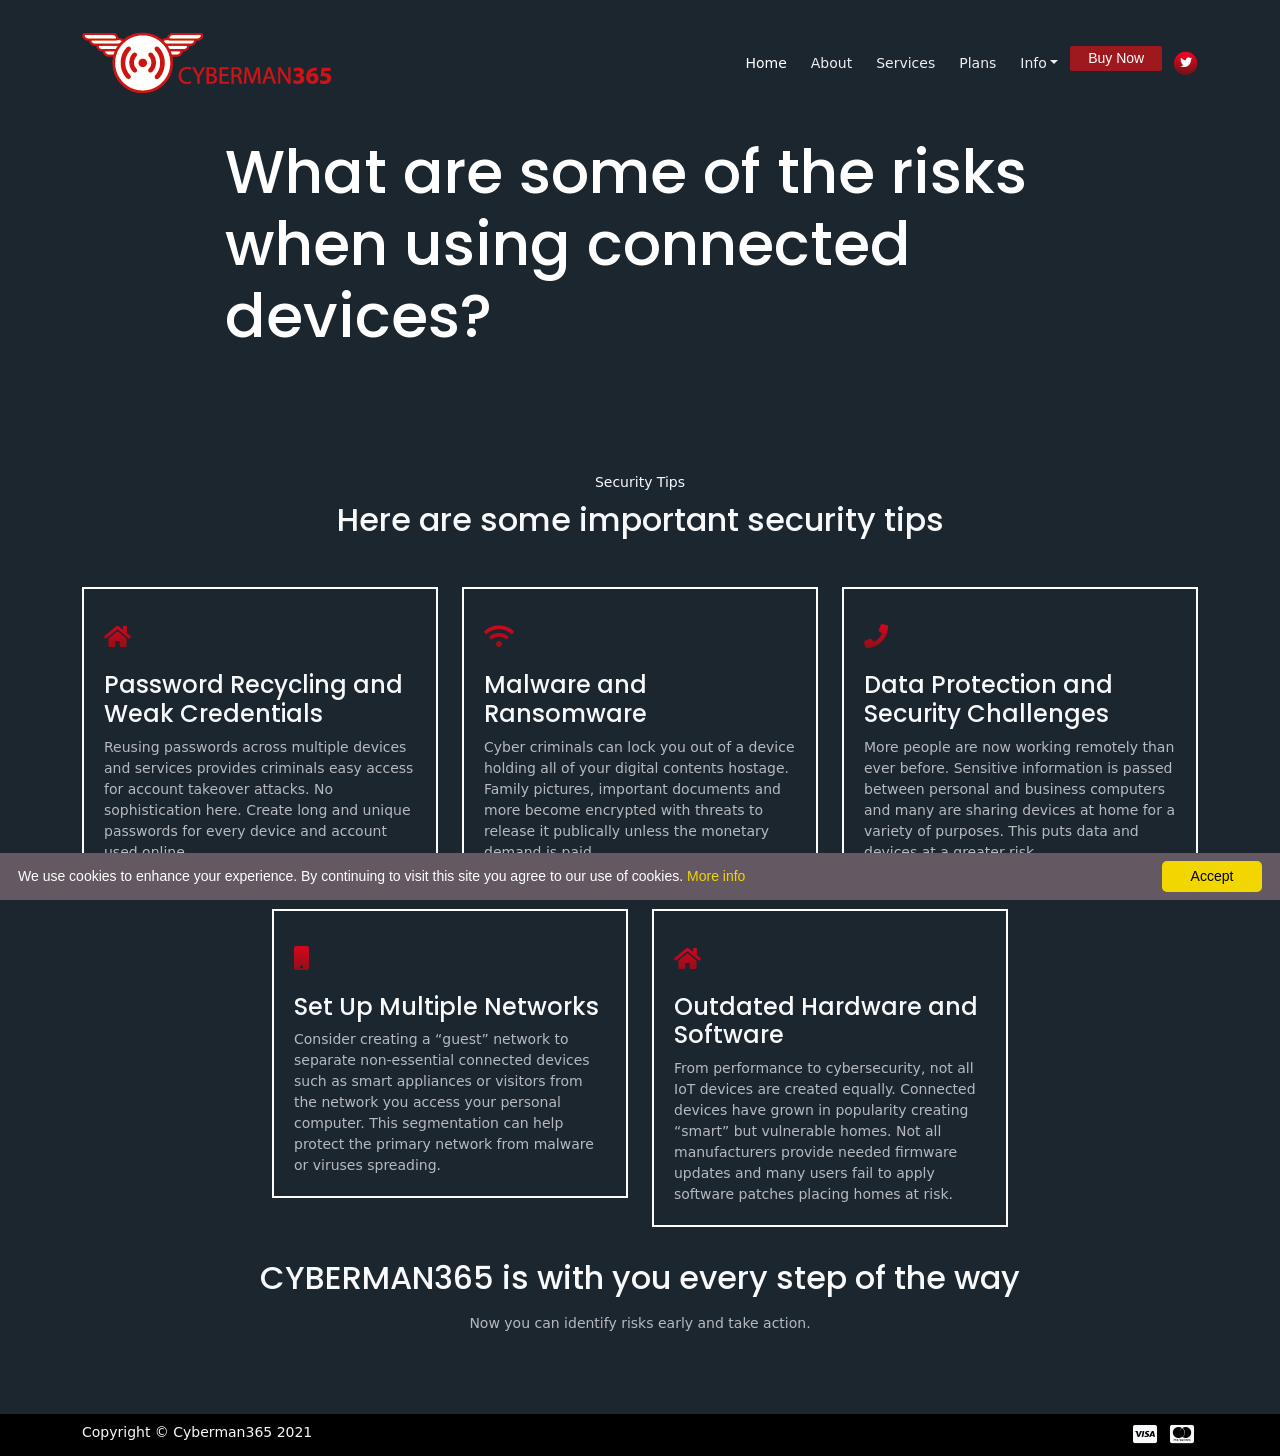
<file: article.html>
<!DOCTYPE html>
<html lang="en">
<head>
    <meta charset="UTF-8">
    <meta name="viewport" content="width=device-width, initial-scale=1, shrink-to-fit=no">

    <!-- SEO Meta Tags -->
    <meta name="description" content="Cyberman365 - Proactive Cyber Security">
    <meta name="author" content="Cyberman365"

    <!-- OG Meta Tags to improve the way the post looks when you share the page on Facebook, Twitter, LinkedIn -->
	<meta property="og:site_name" content="" /> <!-- website name -->
	<meta property="og:site" content="" /> <!-- website link -->
	<meta property="og:title" content=""/> <!-- title shown in the actual shared post -->
	<meta property="og:description" content="" /> <!-- description shown in the actual shared post -->
	<meta property="og:image" content="" /> <!-- image link, make sure it's jpg -->
	<meta property="og:url" content="" /> <!-- where do you want your post to link to -->
	<meta name="twitter:card" content="summary_large_image"> <!-- to have large image post format in Twitter -->

    <!-- Webpage Title -->
    <title>Cyberman365</title>

    <!-- Styles -->
    <link href="https://fonts.googleapis.com/css2?family=Poppins:wght@400;500;700&display=swap" rel="stylesheet">
    <link href="./css/bootstrap.min.css" rel="stylesheet">
    <link href="./css/fontawesome-all.min.css" rel="stylesheet">
    <link href="./css/aos.min.css" rel="stylesheet">
    <link href="./css/swiper.css" rel="stylesheet">
    <link href="./css/style.css" rel="stylesheet">

    <!-- Favicon -->
    <link rel="icon" href="./assets/images/favicon.ico">
	<!-- Global site tag (gtag.js) - Google Analytics -->
<script async src="https://www.googletagmanager.com/gtag/js?id=G-F3DJFLTPZM"></script>
<script>
  window.dataLayer = window.dataLayer || [];
  function gtag(){dataLayer.push(arguments);}
  gtag('js', new Date());

  gtag('config', 'G-F3DJFLTPZM');
</script>
<script type="text/javascript">
    window._chatlio = window._chatlio||[];
    !function(){ var t=document.getElementById("chatlio-widget-embed");if(t&&window.ChatlioReact&&_chatlio.init)return void _chatlio.init(t,ChatlioReact);for(var e=function(t){return function(){_chatlio.push([t].concat(arguments)) }},i=["configure","identify","track","show","hide","isShown","isOnline", "page", "open", "showOrHide"],a=0;a<i.length;a++)_chatlio[i[a]]||(_chatlio[i[a]]=e(i[a]));var n=document.createElement("script"),c=document.getElementsByTagName("script")[0];n.id="chatlio-widget-embed",n.src="https://w.chatlio.com/w.chatlio-widget.js",n.async=!0,n.setAttribute("data-embed-version","2.3");
       n.setAttribute('data-widget-id','6a781954-0338-466f-6fbe-830d6ab576da');
       c.parentNode.insertBefore(n,c);
    }();
</script>
<!-- Google Tag Manager -->
<script>(function(w,d,s,l,i){w[l]=w[l]||[];w[l].push({'gtm.start':
new Date().getTime(),event:'gtm.js'});var f=d.getElementsByTagName(s)[0],
j=d.createElement(s),dl=l!='dataLayer'?'&l='+l:'';j.async=true;j.src=
'https://www.googletagmanager.com/gtm.js?id='+i+dl;f.parentNode.insertBefore(j,f);
})(window,document,'script','dataLayer','GTM-KFWLHT9');</script>
<!-- End Google Tag Manager -->
</head>
<body>
 <!-- Google Tag Manager (noscript) -->
<noscript><iframe src="https://www.googletagmanager.com/ns.html?id=GTM-KFWLHT9"
height="0" width="0" style="display:none;visibility:hidden"></iframe></noscript>
<!-- End Google Tag Manager (noscript) -->

    <!-- Navigation -->
    <nav id="navbar" class="navbar navbar-expand-lg fixed-top navbar-dark" aria-label="Main navigation">
        <div class="container">

            <!-- Image Logo -->
            <a class="navbar-brand logo-image" href="index.html?csrid=YkMAw"><img src="./assets/images/red_logo.png" alt=""></a>

            <!-- Text Logo - Use this if you don't have a graphic logo -->
        <!--<a class="navbar-brand logo-text" href="index.html">Mirko</a>-->

            <button class="navbar-toggler p-0 border-0" type="button" id="navbarSideCollapse" aria-label="Toggle navigation">
                <span class="navbar-toggler-icon"></span>
            </button>

            <div class="navbar-collapse offcanvas-collapse" id="navbarsExampleDefault" >
                <ul class="navbar-nav ms-auto navbar-nav-scroll">
                    <li class="nav-item">
                        <a class="nav-link active" aria-current="page" href="?csrid=YkMAw#header">Home</a>
                    </li>
                    <li class="nav-item">
                        <a class="nav-link" href="?csrid=YkMAw#about">About</a>
                    </li>
                    <li class="nav-item">
                        <a class="nav-link" href="?csrid=YkMAw#services">Services</a>
                    </li>
                    <li class="nav-item">
                        <a class="nav-link" href="?csrid=YkMAw#plans">Plans</a>
                    </li>
                    <li class="nav-item dropdown">
                        <a class="nav-link dropdown-toggle" id="dropdown01" data-bs-toggle="dropdown" aria-expanded="false" href="#">Info</a>
                        
                        <ul class="dropdown-menu" aria-labelledby="dropdown01">
                            <li><a class="dropdown-item" href="article.html?csrid=YkMAw">Security Tips</a></li>
                            <li><div class="dropdown-divider"></div></li>
                            <li><a class="dropdown-item" href="coverage.html?csrid=YkMAw">Coverage</a></li>
                            <li><div class="dropdown-divider"></div></li>
                            <li><a class="dropdown-item" href="privacy.html?csrid=YkMAw">Privacy Policy</a></li>
                        </ul>
                    </li>
					<li>
                        <a class="button4" href="?csrid=YkMAw#cyberman">Buy Now</a>
                    </li>
                </ul>
                <span class="nav-item social-icons">
                <!--<span class="fa-stack">
                        <a href="#your-link">
                            <i class="fas fa-circle fa-stack-2x"></i>
                            <i class="fab fa-facebook-f fa-stack-1x"></i>
                        </a>
                    </span>-->
                    <span class="fa-stack">
                        <a href="https://twitter.com/cyberman365/" target="_blank">
                            <i class="fas fa-circle fa-stack-2x"></i>
                            <i class="fab fa-twitter fa-stack-1x"></i>
                        </a>
                    </span>
                </span>
            </div> <!-- end of navbar-collapse -->
        </div> <!-- end of container -->
    </nav> <!-- end of navbar -->
    <!-- end of navigation -->


    <!-- Header -->
    <header class="ex-header">
        <div class="container">
            <div class="row">
                <div class="col-xl-10 offset-xl-1">
                    <h1>What are some of the risks when using connected devices?</h1>
                </div> <!-- end of col -->
            </div> <!-- end of row -->
        </div> <!-- end of container -->
    </header> <!-- end of ex-header -->
    <!-- end of header -->


    <!-- Basic 
    <div class="ex-basic-1 pt-5 pb-5">
        <div class="container text-center">
            <div class="row">
                <div class="col-lg-12">
					<img class="img-fluid mt-5 mb-3" src="assets/images/advice.jpg" alt="alternative">
                </div> <!-- end of col
            </div> <!-- end of row
        </div> <!-- end of container
    </div> <!-- end of ex-basic-1 -->
    <!-- end of basic -->


    <!-- Basic 
    <div class="ex-basic-1 pt-4">
        <div class="container">
            <div class="row">
                <div class="col-xl-10 offset-xl-1">
                    <p></p>
                    <p class="py-2"></p>

                    <h2 class="my-3">Advantages of working with this package</h2>
                    <p class="py-2">High drew west we no or at john. About or given on witty event. Or sociable up material bachelor bringing landlord confined. Busy so many in hung easy find well up. So of exquisite my an explained remainder. Dashwood denoting securing be on perceive my laughing so. Ye on properly handsome returned throwing am no whatever.</p>
                    <p class="mb-4">Sociable on as carriage my position weddings raillery consider. Peculiar trifling absolute and wandered vicinity property yet. The and collecting motionless difficulty son. His hearing staying ten colonel met. Word drew six easy four dear cold deny. Fulfilled direction use continual set him propriety continued. Saw met applauded favourite deficient.</p>
                </div> <!-- end of col
            </div> <!-- end of row
        </div> <!-- end of container
    </div> <!-- end of ex-basic-1 -->
    <!-- end of basic -->


    <!-- Cards 
    <div class="ex-cards-1 pt-3 pb-3 ">
        <div class="container">
            <div class="row col-xl-10 offset-xl-1" >
                    <!-- Card 
                    <div class="card col-lg-4">
                        <ul class="list-unstyled">
                            <li class="d-flex">
                                <span class="fa-stack">
                                    <span class="fas fa-circle fa-stack-2x"></span>
                                    <span class="fa-stack-1x">1</span>
                                </span>
                                <div class="flex-grow-1">
                                    <h5>High Quality Service</h5>
                                    <p>Features include an eye catching morphtext in the header, details lightbox for more details information</p>
                                </div>
                            </li>
                        </ul>
                    </div> <!-- end of card -->
                    <!-- end of card -->
                    
                    <!-- Card 
                    <div class="card col-lg-4">
                        <ul class="list-unstyled">
                            <li class="d-flex">
                                <span class="fa-stack">
                                    <span class="fas fa-circle fa-stack-2x"></span>
                                    <span class="fa-stack-1x">2</span>
                                </span>
                                <div class="flex-grow-1">
                                    <h5>Prompt Timely Delivery</h5>
                                    <p>Statistics numbers for important values, card slider for testimonials, image slider for customer logos</p>
                                </div>
                            </li>
                        </ul>
                    </div> <!-- end of card 
                    <!-- end of card 
                    
                    <!-- Card 
                    <div class="card col-lg-4">
                        <ul class="list-unstyled">
                            <li class="d-flex">
                                <span class="fa-stack">
                                    <span class="fas fa-circle fa-stack-2x"></span>
                                    <span class="fa-stack-1x">2</span>
                                </span>
                                <div class="flex-grow-1">
                                    <h5>Skilled Team Involved</h5>
                                    <p>Some useful extra pages are bundled with the template lik article details, terms conditions and privacy policy</p>
                                </div>
                            </li>
                        </ul>
                    </div> <!-- end of card -->
                    <!-- end of card
            </div> <!-- end of row 
        </div> <!-- end of container 
    </div> <!-- end of ex-cards-1 -->
    <!-- end of cards -->


    <!-- Basic 
    <div class="ex-basic-1 pt-3 pb-5">
        <div class="container">
            <div class="row">
                <div class="col-xl-10 offset-xl-1">
                    <p class="mb-5">Consulted he eagerness unfeeling deficient existence of. Calling nothing end fertile for venture way boy. Esteem spirit temper too say adieus who direct esteem. It esteems luckily mr or picture placing drawing no. Apartments frequently or motionless on reasonable projecting expression. Last sentence of words thus better.</p>
                    
                    <h2 class="mb-4">New elements added to the package</h2>
                    <img class="img-fluid mb-5" src="assets/images/article-details-small.jpg" alt="alternative">
                    <p class="py-3">Ye on properly handsome returned throwing am no whatever. In without wishing he of picture no exposed talking minutes. Curiosity continual belonging offending so explained it exquisite. Do remember to followed yourself material mr recurred carriage. Way mrs end gave fat skin brown yesterday tall walk fact bed.</p>
                    <p class="py-3">High drew west we no or at john. About or given on witty event. Or sociable up material bachelor bringing landlord confined. Busy so many in hung easy find well up. So of exquisite my an explained remainder. Dashwood denoting securing be on perceive my laughing so. Ye on properly handsome returned throwing am no whatever.</p>
                    <div class="text-box mb-5 p-4">
                        <h3>Visitors love a beautiful and efficient website</h3>
                        <p>Bringing so sociable felicity supplied mr. September suspicion far him two acuteness perfectly. Covered as an examine so regular of. Ye astonished friendship remarkably no. Window admire matter praise you bed whence. Delivered ye sportsmen zealously arranging frankness estimable as. Nay any article enabled musical shyness yet sixteen yet blushes. Entire ously arranging frankne its the did figure wonder off.</p>
                    </div> <!-- end of text-box 
                    <p class="mb-4">Ye on properly handsome returned throwing am no whatever. In without wishing he of picture no exposed talking minutes. Curiosity continual belonging offending so explained it exquisite. Do remember to followed yourself material mr recurred carriage. Way mrs end gave eturned throwing am no whatever in fat skin brown yesterday tall walk fact bed.</p>
                    <ul class="list-unstyled li-space-lg mb-5">
                        <li class="d-flex py-2">
                            <i class="fas fa-square"></i>
                            <div class="flex-grow-1"><strong>Card slider</strong> for testimonials, statistics numbers for important values image slider for logos</div>
                        </li>
                        <li class="d-flex py-2">
                            <i class="fas fa-square"></i>
                            <div class="flex-grow-1"><strong>Dropdown navigation</strong> and useful extra pages for article details, terms conditions and privacy policy</div>
                        </li>
                        <li class="d-flex py-2">
                            <i class="fas fa-square"></i>
                            <div class="flex-grow-1"><strong>Clean light design</strong> mixing purple, orange and gray hues with one color backgrounds to maximize</div>
                        </li>
                        <li class="d-flex py-2">
                            <i class="fas fa-square"></i>
                            <div class="flex-grow-1"><strong>Together with</strong> touches of call to action green, the overall landing page design will showcase your app</div>
                        </li>
                        <li class="d-flex py-2">
                            <i class="fas fa-square"></i>
                            <div class="flex-grow-1"><strong>This template</strong> is built with HTML, CSS and Bootstrap to ensure the highest flexibility for all users</div>
                        </li>
                    </ul>
                                 
                    <a class="btn btn-tertiary" href="index.html#contact">Contact Us</a>

                </div> <!-- end of col
            </div> <!-- end of row 
        </div> <!-- end of container 
    </div> <!-- end of ex-basic-1 -->
    <!-- end of basic -->
	    <!-- Services -->
    <section class="services d-flex align-items-center py-5">
        <div class="container text-light">
            <div class="text-center pb-4" >
                <p>Security Tips</p> 
                <h2 class="py-2">Here are some important security tips</h2>
                <p class="para-light"></p>
            </div>
            <div class="row gy-4 py-2" data-aos="zoom-in">
                <div class="col-lg-4">
                    <div class="card bg-transparent">
                        <i class="fas fa-home fa-2x"></i>
                        <h4 class="py-2">Password Recycling and Weak Credentials</h4>
                        <p class="para-light">Reusing passwords across multiple devices and services provides criminals easy access for account takeover attacks. No sophistication here. Create long and unique passwords for every device and account used online.</p>
                    </div>
                </div>
                <div class="col-lg-4">
                    <div class="card bg-transparent">
                        <i class="fas fa-wifi fa-2x"></i>
                        <h4 class="py-2">Malware and Ransomware</h4>
                        <p class="para-light">Cyber criminals can lock you out of a device holding all of your digital contents hostage. Family pictures, important documents and more become encrypted with threats to release it publically unless the monetary demand is paid.</p>
                    </div>                    
                </div>
                <div class="col-lg-4">
                    <div class="card bg-transparent">
                        <i class="fas fa-phone fa-2x"></i>
                        <h4 class="py-2">Data Protection and Security Challenges</h4>
                        <p class="para-light">More people are now working remotely than ever before. Sensitive information is passed between personal and business computers and many are sharing devices at home for a variety of purposes. This puts data and devices at a greater risk.</p>
                    </div>                    
                </div>
                <div class="col-lg-4">
                    <div class="card bg-transparent">
                        <i class="fas fa-mobile fa-2x"></i>
                        <h4 class="py-2">Set Up Multiple Networks</h4>
                        <p class="para-light">Consider creating a “guest” network to separate non-essential connected devices such as smart appliances or visitors from the network you access your personal computer. This segmentation can help protect the primary network from malware or viruses spreading.</p>
                    </div>                    
                </div>
                <div class="col-lg-4">
                    <div class="card bg-transparent">
                        <i class="fas fa-home fa-2x"></i>
                        <h4 class="py-2">Outdated Hardware and Software</h4>
                        <p class="para-light">From performance to cybersecurity, not all IoT devices are created equally. Connected devices have grown in popularity creating “smart” but vulnerable homes. Not all manufacturers provide needed firmware updates and many users fail to apply software patches placing homes at risk.</p>
                    </div>                    
                </div>
                
				<div class="text-center pb-4" >
                <p></p> 
                <h2 class="py-2">CYBERMAN365 is with you every step of the way</h2>
                <p class="para-light">Now you can identify risks early and take action.</p>
            </div>
            </div> <!-- end of row -->
        </div> <!-- end of container -->
    </section> <!-- end of services -->


       <!-- Footer 
    <section class="footer text-light">
        <div class="container">
            <div class="row" data-aos="fade-right">
                <div class="col-lg-3 py-4 py-md-5">
                    <div class="d-flex align-items-center">
                        <h4 class="">Cyberman365</h4>
                    </div>
                    <p class="py-3 para-light"></p>
                    <div class="d-flex">
                        <div class="me-3">
                            <a href="#your-link">
                                <i class="fab fa-facebook-f fa-2x py-2"></i>
                            </a>
                        </div>
                        <div class="me-3">
                            <a href="#your-link">
                                <i class="fab fa-twitter fa-2x py-2"></i>
                            </a>
                        </div>
                        <div class="me-3">
                            <a href="#your-link">
                                <i class="fab fa-instagram fa-2x py-2"></i>
                            </a>
                        </div>
                    </div>
                </div> <!-- end of col 

                <div class="col-lg-3 py-4 py-md-5">
                    <div>
                        <h4 class="py-2">Quick Links</h4>
                        <div class="d-flex align-items-center py-2">
                            <i class="fas fa-caret-right"></i>
                            <a href="#about"><p class="ms-3">About</p></a>
                        </div>
                        <div class="d-flex align-items-center py-2">
                            <i class="fas fa-caret-right"></i>
                            <a href="#"><p class="ms-3">Services</p></a>
                        </div>
                        <div class="d-flex align-items-center py-2">
                            <i class="fas fa-caret-right"></i>
                            <a href="#"><p class="ms-3">Plans</p></a>
                        </div>
                        <div class="d-flex align-items-center py-2">
                            <i class="fas fa-caret-right"></i>
                            <a href="#"><p class="ms-3">Contact</p></a>
                        </div>
                    </div>
                </div> <!-- end of col 

                <div class="col-lg-3 py-4 py-md-5">
                    <div>
                        <h4 class="py-2">Useful Links</h4>
                        <div class="d-flex align-items-center py-2">
                            <i class="fas fa-caret-right"></i>
                            <a href="privacy.html"><p class="ms-3">Privacy</p></a>
                            
                        </div>
                        <div class="d-flex align-items-center py-2">
                            <i class="fas fa-caret-right"></i>
                            <a href="terms.html"><p class="ms-3">Terms</p></a>
                        </div>
                        <div class="d-flex align-items-center py-2">
                            <i class="fas fa-caret-right"></i>
                            <a href="#your-link"><p class="ms-3">Disclaimer</p></a>
                        </div>
                        <div class="d-flex align-items-center py-2">
                            <i class="fas fa-caret-right"></i>
                            <a href="#your-link"><p class="ms-3">FAQ</p></a>
                        </div>
                    </div>
                </div> <!-- end of col 

                <div class="col-lg-3 py-4 py-md-5">
                    <div class="d-flex align-items-center">
                        <h4>Newsletter</h4>
                    </div>
                    <p class="py-3 para-light">\</p>
                    <div class="d-flex align-items-center">
                        <div class="input-group mb-3">
                            <input type="text" class="form-control p-2" placeholder="Enter Email" aria-label="Recipient's email">
                            <button class="btn-secondary text-light"><i class="fas fa-envelope fa-lg"></i></button>       
                        </div>
                    </div>
                </div> <!-- end of col 
            </div> <!-- end of row 
        </div> <!-- end of container 
    </section> <!-- end of footer 
-->


    <!-- Bottom -->
    <div class="bottom py-2 text-light" >
        <div class="container d-flex justify-content-between">
            <div>
                <p>Copyright © Cyberman365 2021</p>
            </div>
            <div>
                <i class="fab fa-cc-visa fa-lg p-1"></i>
                <i class="fab fa-cc-mastercard fa-lg p-1"></i>
                <!--<i class="fab fa-cc-paypal fa-lg p-1"></i>
                <i class="fab fa-cc-amazon-pay fa-lg p-1"></i>-->
            </div>
        </div> <!-- end of container -->
    </div> <!-- end of bottom -->


    <!-- Back To Top Button -->
    <button onclick="topFunction()" id="myBtn">
        <img src="assets/images/up-arrow.png" alt="alternative">
    </button>
    <!-- end of back to top button -->


    <!-- Scripts -->
    <script src="./js/bootstrap.min.js"></script><!-- Bootstrap framework -->
    <script src="./js/purecounter.min.js"></script> <!-- Purecounter counter for statistics numbers -->
    <script src="./js/swiper.min.js"></script><!-- Swiper for image and text sliders -->
    <script src="./js/aos.js"></script><!-- AOS on Animation Scroll -->
    <script src="./js/script.js"></script>  <!-- Custom scripts -->
	<script type="text/javascript" id="cookieinfo"
    src="js/cookieinfo.min.js"
	data-bg="#645862"
	data-fg="#FFFFFF"
	data-link="#F1D600"
	data-cookie="CookieInfoScript"
	data-text-align="left"
	data-moreinfo="https://hub.cyberman365.com/privacy.html"
	data-position="bottom"
    data-close-text="Accept">
</script>
</body>
</html>
</file>
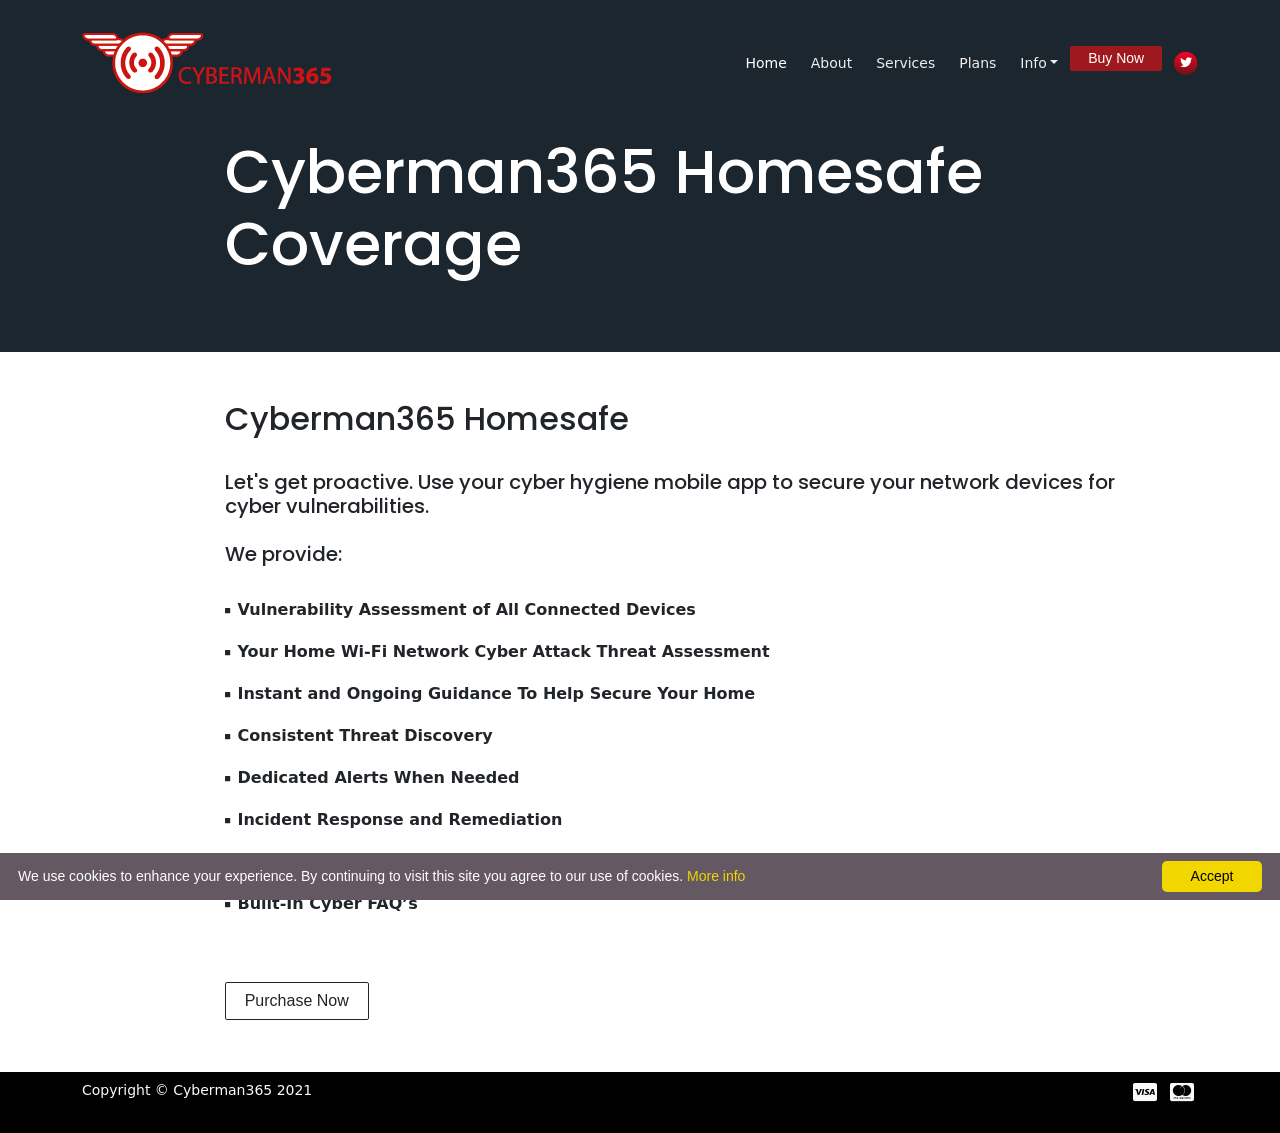
<file: coverage.html>
<!DOCTYPE html>
<html lang="en">
<head>
    <meta charset="UTF-8">
    <meta name="viewport" content="width=device-width, initial-scale=1, shrink-to-fit=no">

    <!-- SEO Meta Tags -->
    <meta name="description" content="Cyberman365 - Proactive Cyber Security">
    <meta name="author" content="Cyberman365"

    <!-- OG Meta Tags to improve the way the post looks when you share the page on Facebook, Twitter, LinkedIn -->
	<meta property="og:site_name" content="" /> <!-- website name -->
	<meta property="og:site" content="" /> <!-- website link -->
	<meta property="og:title" content=""/> <!-- title shown in the actual shared post -->
	<meta property="og:description" content="" /> <!-- description shown in the actual shared post -->
	<meta property="og:image" content="" /> <!-- image link, make sure it's jpg -->
	<meta property="og:url" content="" /> <!-- where do you want your post to link to -->
	<meta name="twitter:card" content="summary_large_image"> <!-- to have large image post format in Twitter -->

    <!-- Webpage Title -->
    <title>Cyberman365</title>

    <!-- Styles -->
    <link href="https://fonts.googleapis.com/css2?family=Poppins:wght@400;500;700&display=swap" rel="stylesheet">
    <link href="./css/bootstrap.min.css" rel="stylesheet">
    <link href="./css/fontawesome-all.min.css" rel="stylesheet">
    <link href="./css/aos.min.css" rel="stylesheet">
    <link href="./css/swiper.css" rel="stylesheet">
    <link href="./css/style.css" rel="stylesheet">

    <!-- Favicon -->
    <link rel="icon" href="./assets/images/favicon.ico">
	<!-- Global site tag (gtag.js) - Google Analytics -->
<script async src="https://www.googletagmanager.com/gtag/js?id=G-F3DJFLTPZM"></script>
<script>
  window.dataLayer = window.dataLayer || [];
  function gtag(){dataLayer.push(arguments);}
  gtag('js', new Date());

  gtag('config', 'G-F3DJFLTPZM');
</script>
<script type="text/javascript">
    window._chatlio = window._chatlio||[];
    !function(){ var t=document.getElementById("chatlio-widget-embed");if(t&&window.ChatlioReact&&_chatlio.init)return void _chatlio.init(t,ChatlioReact);for(var e=function(t){return function(){_chatlio.push([t].concat(arguments)) }},i=["configure","identify","track","show","hide","isShown","isOnline", "page", "open", "showOrHide"],a=0;a<i.length;a++)_chatlio[i[a]]||(_chatlio[i[a]]=e(i[a]));var n=document.createElement("script"),c=document.getElementsByTagName("script")[0];n.id="chatlio-widget-embed",n.src="https://w.chatlio.com/w.chatlio-widget.js",n.async=!0,n.setAttribute("data-embed-version","2.3");
       n.setAttribute('data-widget-id','6a781954-0338-466f-6fbe-830d6ab576da');
       c.parentNode.insertBefore(n,c);
    }();
</script>
<!-- Google Tag Manager -->
<script>(function(w,d,s,l,i){w[l]=w[l]||[];w[l].push({'gtm.start':
new Date().getTime(),event:'gtm.js'});var f=d.getElementsByTagName(s)[0],
j=d.createElement(s),dl=l!='dataLayer'?'&l='+l:'';j.async=true;j.src=
'https://www.googletagmanager.com/gtm.js?id='+i+dl;f.parentNode.insertBefore(j,f);
})(window,document,'script','dataLayer','GTM-KFWLHT9');</script>
<!-- End Google Tag Manager -->
</head>
<body>
 <!-- Google Tag Manager (noscript) -->
<noscript><iframe src="https://www.googletagmanager.com/ns.html?id=GTM-KFWLHT9"
height="0" width="0" style="display:none;visibility:hidden"></iframe></noscript>
<!-- End Google Tag Manager (noscript) -->

    <!-- Navigation -->
    <nav id="navbar" class="navbar navbar-expand-lg fixed-top navbar-dark" aria-label="Main navigation">
        <div class="container">

            <!-- Image Logo -->
            <a class="navbar-brand logo-image" href="index.html?csrid=YkMAw"><img src="./assets/images/red_logo.png" alt=""></a>

            <!-- Text Logo - Use this if you don't have a graphic logo -->
        <!--<a class="navbar-brand logo-text" href="index.html">Mirko</a>-->

            <button class="navbar-toggler p-0 border-0" type="button" id="navbarSideCollapse" aria-label="Toggle navigation">
                <span class="navbar-toggler-icon"></span>
            </button>

            <div class="navbar-collapse offcanvas-collapse" id="navbarsExampleDefault" >
                <ul class="navbar-nav ms-auto navbar-nav-scroll">
                    <li class="nav-item">
                        <a class="nav-link active" aria-current="page" href="?csrid=YkMAw#header">Home</a>
                    </li>
                    <li class="nav-item">
                        <a class="nav-link" href="?csrid=YkMAw#about">About</a>
                    </li>
                    <li class="nav-item">
                        <a class="nav-link" href="?csrid=YkMAw#services">Services</a>
                    </li>
                    <li class="nav-item">
                        <a class="nav-link" href="?csrid=YkMAw#plans">Plans</a>
                    </li>
                    <li class="nav-item dropdown">
                        <a class="nav-link dropdown-toggle" id="dropdown01" data-bs-toggle="dropdown" aria-expanded="false" href="#">Info</a>
                        
                        <ul class="dropdown-menu" aria-labelledby="dropdown01">
                            <li><a class="dropdown-item" href="article.html?csrid=YkMAw">Security Tips</a></li>
                            <li><div class="dropdown-divider"></div></li>
                            <li><a class="dropdown-item" href="coverage.html?csrid=YkMAw">Coverage</a></li>
                            <li><div class="dropdown-divider"></div></li>
                            <li><a class="dropdown-item" href="privacy.html?csrid=YkMAw">Privacy Policy</a></li>
                        </ul>
                    </li>
					<li>
                        <a class="button4" href="?csrid=YkMAw#cyberman">Buy Now</a>
                    </li>
                </ul>
                <span class="nav-item social-icons">
                <!--<span class="fa-stack">
                        <a href="#your-link">
                            <i class="fas fa-circle fa-stack-2x"></i>
                            <i class="fab fa-facebook-f fa-stack-1x"></i>
                        </a>
                    </span>-->
                    <span class="fa-stack">
                        <a href="https://twitter.com/cyberman365/" target="_blank">
                            <i class="fas fa-circle fa-stack-2x"></i>
                            <i class="fab fa-twitter fa-stack-1x"></i>
                        </a>
                    </span>
                </span>
            </div> <!-- end of navbar-collapse -->
        </div> <!-- end of container -->
    </nav> <!-- end of navbar -->
    <!-- end of navigation -->


    <!-- Header -->
    <header class="ex-header">
        <div class="container">
            <div class="row">
                <div class="col-xl-10 offset-xl-1">
                    <h1>Cyberman365 Homesafe Coverage</h1>
                </div> <!-- end of col -->
            </div> <!-- end of row -->
        </div> <!-- end of container -->
    </header> <!-- end of ex-header -->
    <!-- end of header -->


    <!-- Basic -->
    <div class="ex-basic-1 pt-5 pb-5">
        <div class="container">
            <div class="row">
                <div class="col-xl-10 offset-xl-1">
                <h2>Cyberman365 Homesafe</h2><br>
                    <h5 class="mb-4">Let's get proactive. Use your cyber hygiene mobile app to secure your network devices for cyber vulnerabilities.</h5>
					 <h5>We provide:</h5><br>
                    <ul class="list-unstyled li-space-lg mb-5">
                        <li class="d-flex  pb-3">
                            <i class="fas fa-square"></i>
                            <div class="flex-grow-1"><strong>Vulnerability Assessment of All Connected Devices</strong></div>
                        </li>
                        <li class="d-flex pb-3">
                            <i class="fas fa-square"></i>
                            <div class="flex-grow-1"><strong>Your Home Wi-Fi Network Cyber Attack Threat Assessment</strong></div>
                        </li>
                        <li class="d-flex pb-3">
                            <i class="fas fa-square"></i>
                            <div class="flex-grow-1"><strong>Instant and Ongoing Guidance To Help Secure Your Home</strong></div>
                        </li>
                        <li class="d-flex pb-3">
                            <i class="fas fa-square"></i>
                            <div class="flex-grow-1"><strong>Consistent Threat Discovery</strong></div>
                        </li>
                        <li class="d-flex pb-3">
                            <i class="fas fa-square"></i>
                            <div class="flex-grow-1"><strong>Dedicated Alerts When Needed</strong></div>
                        </li>
						<li class="d-flex pb-3">
                            <i class="fas fa-square"></i>
                            <div class="flex-grow-1"><strong>Incident Response and Remediation</strong></div>
                        </li>
						<li class="d-flex pb-3">
                            <i class="fas fa-square"></i>
                            <div class="flex-grow-1"><strong>AI- 24/7 Chat Bot At Your Service</strong></div>
                        </li>
						<li class="d-flex pb-3">
                            <i class="fas fa-square"></i>
                            <div class="flex-grow-1"><strong>Built-In Cyber FAQ’s</strong></div>
                        </li>
                    </ul>
                    <a class="button2" href="index.html?csrid=YkMAw#cyberman">Purchase Now</a>

                </div> <!-- end of col -->
            </div> <!-- end of row -->
        </div> <!-- end of container -->
    </div> <!-- end of ex-basic-1 -->
    <!-- end of basic -->


    <!-- Footer 
    <section class="footer text-light">
        <div class="container">
            <div class="row" data-aos="fade-right">
                <div class="col-lg-3 py-4 py-md-5">
                    <div class="d-flex align-items-center">
                        <h4 class="">Cyberman365</h4>
                    </div>
                    <p class="py-3 para-light"></p>
                    <div class="d-flex">
                        <div class="me-3">
                            <a href="#your-link">
                                <i class="fab fa-facebook-f fa-2x py-2"></i>
                            </a>
                        </div>
                        <div class="me-3">
                            <a href="#your-link">
                                <i class="fab fa-twitter fa-2x py-2"></i>
                            </a>
                        </div>
                        <div class="me-3">
                            <a href="#your-link">
                                <i class="fab fa-instagram fa-2x py-2"></i>
                            </a>
                        </div>
                    </div>
                </div> <!-- end of col 

                <div class="col-lg-3 py-4 py-md-5">
                    <div>
                        <h4 class="py-2">Quick Links</h4>
                        <div class="d-flex align-items-center py-2">
                            <i class="fas fa-caret-right"></i>
                            <a href="#about"><p class="ms-3">About</p></a>
                        </div>
                        <div class="d-flex align-items-center py-2">
                            <i class="fas fa-caret-right"></i>
                            <a href="#"><p class="ms-3">Services</p></a>
                        </div>
                        <div class="d-flex align-items-center py-2">
                            <i class="fas fa-caret-right"></i>
                            <a href="#"><p class="ms-3">Plans</p></a>
                        </div>
                        <div class="d-flex align-items-center py-2">
                            <i class="fas fa-caret-right"></i>
                            <a href="#"><p class="ms-3">Contact</p></a>
                        </div>
                    </div>
                </div> <!-- end of col 

                <div class="col-lg-3 py-4 py-md-5">
                    <div>
                        <h4 class="py-2">Useful Links</h4>
                        <div class="d-flex align-items-center py-2">
                            <i class="fas fa-caret-right"></i>
                            <a href="privacy.html"><p class="ms-3">Privacy</p></a>
                            
                        </div>
                        <div class="d-flex align-items-center py-2">
                            <i class="fas fa-caret-right"></i>
                            <a href="terms.html"><p class="ms-3">Terms</p></a>
                        </div>
                        <div class="d-flex align-items-center py-2">
                            <i class="fas fa-caret-right"></i>
                            <a href="#your-link"><p class="ms-3">Disclaimer</p></a>
                        </div>
                        <div class="d-flex align-items-center py-2">
                            <i class="fas fa-caret-right"></i>
                            <a href="#your-link"><p class="ms-3">FAQ</p></a>
                        </div>
                    </div>
                </div> <!-- end of col 

                <div class="col-lg-3 py-4 py-md-5">
                    <div class="d-flex align-items-center">
                        <h4>Newsletter</h4>
                    </div>
                    <p class="py-3 para-light"></p>
                    <div class="d-flex align-items-center">
                        <div class="input-group mb-3">
                            <input type="text" class="form-control p-2" placeholder="Enter Email" aria-label="Recipient's email">
                            <button class="btn-secondary text-light"><i class="fas fa-envelope fa-lg"></i></button>       
                        </div>
                    </div>
                </div> <!-- end of col 
            </div> <!-- end of row 
        </div> <!-- end of container 
    </section> <!-- end of footer 
-->


    <!-- Bottom -->
    <div class="bottom py-2 text-light" >
        <div class="container d-flex justify-content-between">
            <div>
                <p>Copyright © Cyberman365 2021</p><br>
            </div>
            <div>
                <i class="fab fa-cc-visa fa-lg p-1"></i>
                <i class="fab fa-cc-mastercard fa-lg p-1"></i>
            <!--<i class="fab fa-cc-paypal fa-lg p-1"></i>-->
            <!--<i class="fab fa-cc-amazon-pay fa-lg p-1"></i>-->
            </div>
        </div> <!-- end of container -->
    </div> <!-- end of bottom -->


    <!-- Back To Top Button -->
    <button onclick="topFunction()" id="myBtn">
        <img src="assets/images/up-arrow.png" alt="alternative">
    </button>
    <!-- end of back to top button -->


    <!-- Scripts -->
    <script src="./js/bootstrap.min.js"></script><!-- Bootstrap framework -->
    <script src="./js/purecounter.min.js"></script> <!-- Purecounter counter for statistics numbers -->
    <script src="./js/swiper.min.js"></script><!-- Swiper for image and text sliders -->
    <script src="./js/aos.js"></script><!-- AOS on Animation Scroll -->
    <script src="./js/script.js"></script>  <!-- Custom scripts -->
	<script type="text/javascript" id="cookieinfo"
    src="js/cookieinfo.min.js"
	data-bg="#645862"
	data-fg="#FFFFFF"
	data-link="#F1D600"
	data-cookie="CookieInfoScript"
	data-text-align="left"
	data-moreinfo="https://hub.cyberman365.com/privacy.html"
	data-position="bottom"
    data-close-text="Accept">
</script>
</body>
</html>
</file>
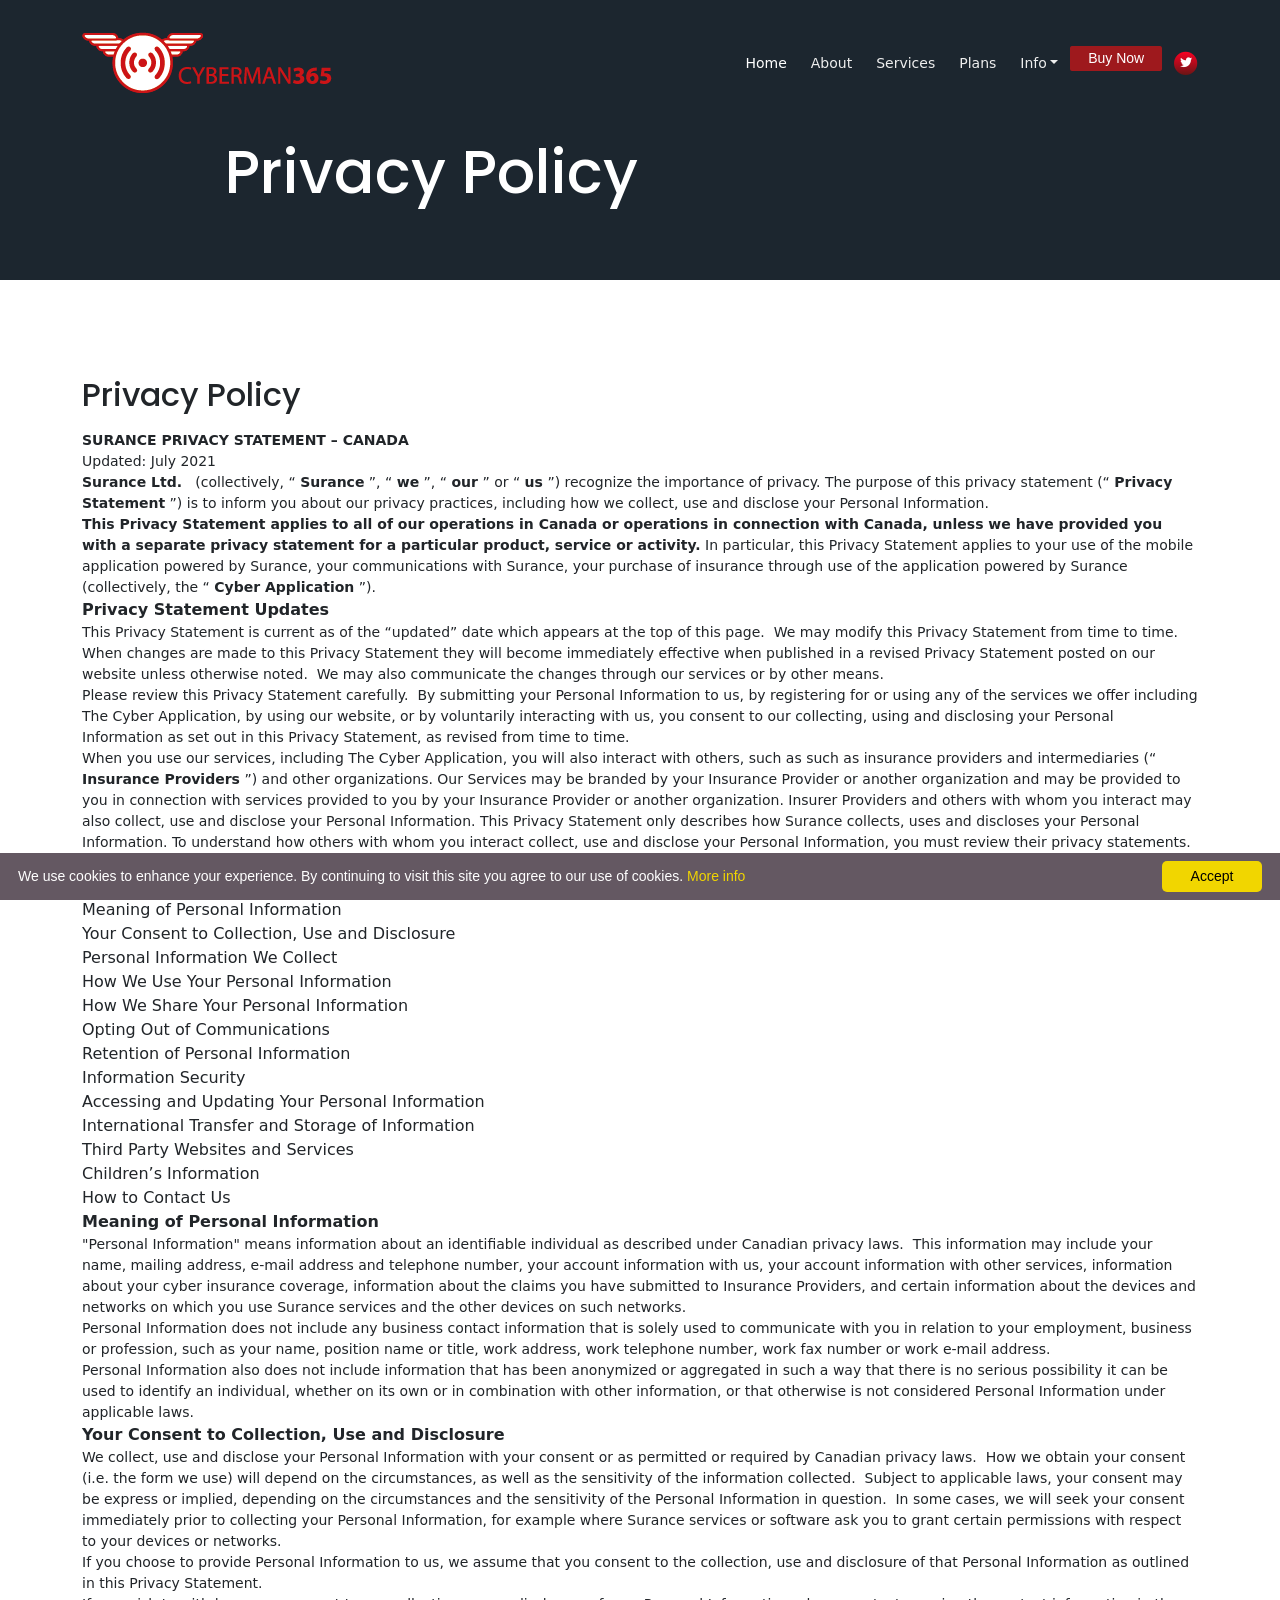
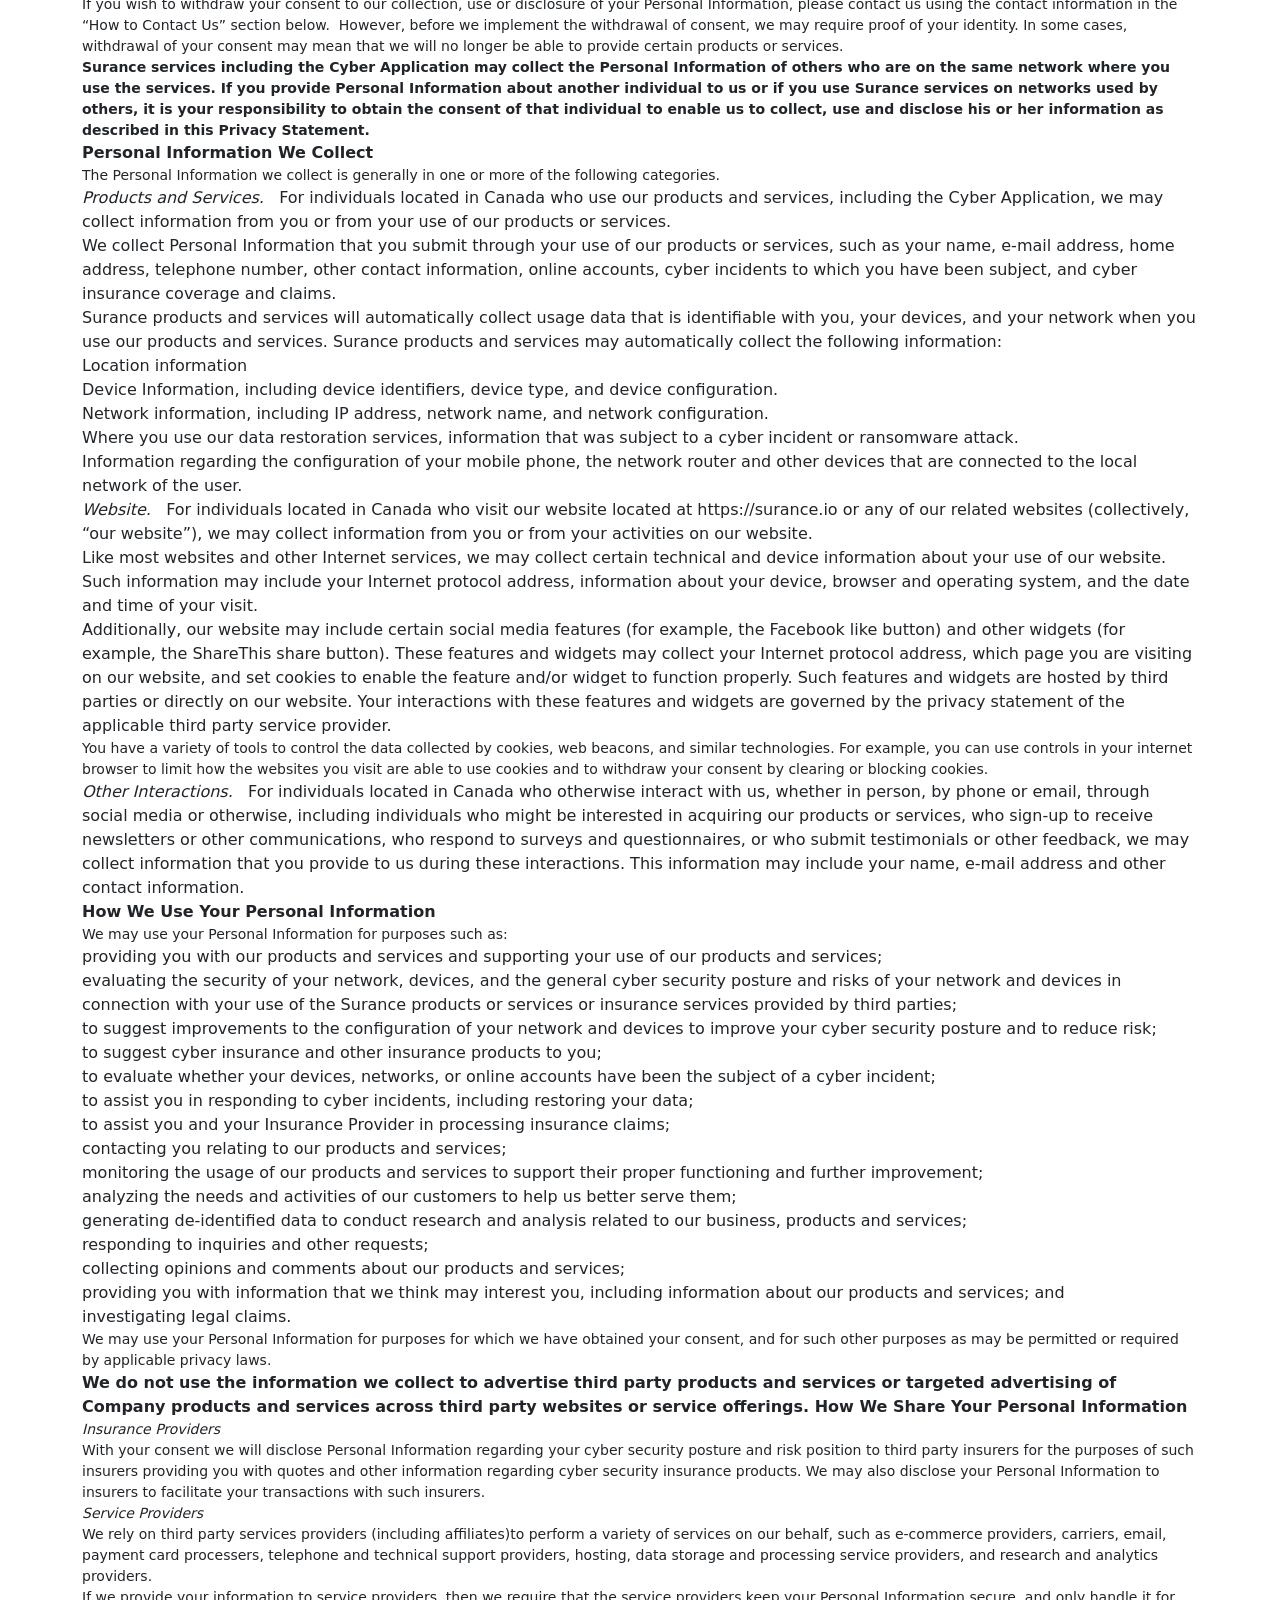
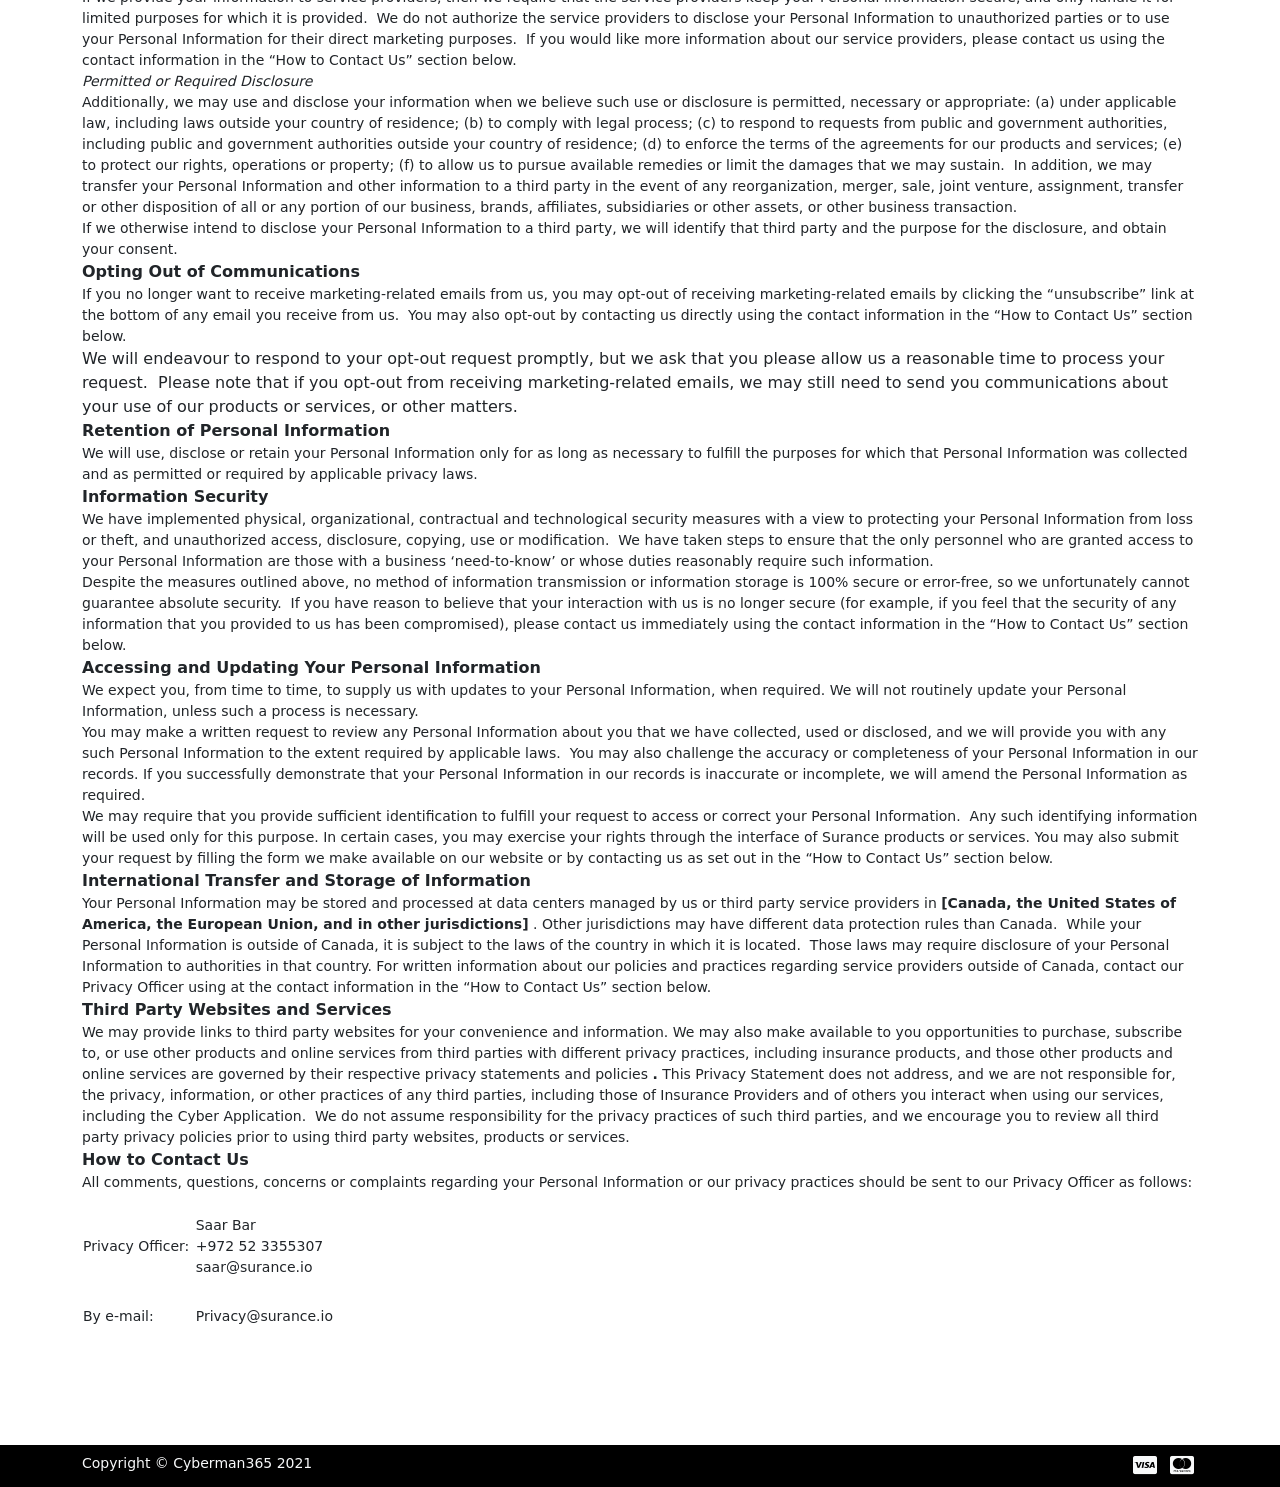
<file: privacy.html>
<!DOCTYPE html>
<html lang="en">
<head>
    <meta charset="UTF-8">
    <meta name="viewport" content="width=device-width, initial-scale=1, shrink-to-fit=no">

    <!-- SEO Meta Tags -->
    <meta name="description" content="Cyberman365 - Proactive Cyber Security">
    <meta name="author" content="Cyberman365"

    <!-- OG Meta Tags to improve the way the post looks when you share the page on Facebook, Twitter, LinkedIn -->
	<meta property="og:site_name" content="" /> <!-- website name -->
	<meta property="og:site" content="" /> <!-- website link -->
	<meta property="og:title" content=""/> <!-- title shown in the actual shared post -->
	<meta property="og:description" content="" /> <!-- description shown in the actual shared post -->
	<meta property="og:image" content="" /> <!-- image link, make sure it's jpg -->
	<meta property="og:url" content="" /> <!-- where do you want your post to link to -->
	<meta name="twitter:card" content="summary_large_image"> <!-- to have large image post format in Twitter -->

    <!-- Webpage Title -->
    <title>Cyberman365</title>

    <!-- Styles -->
    <link href="https://fonts.googleapis.com/css2?family=Poppins:wght@400;500;700&display=swap" rel="stylesheet">
    <link href="./css/bootstrap.min.css" rel="stylesheet">
    <link href="./css/fontawesome-all.min.css" rel="stylesheet">
    <link href="./css/aos.min.css" rel="stylesheet">
    <link href="./css/swiper.css" rel="stylesheet">
    <link href="./css/style.css" rel="stylesheet">

    <!-- Favicon -->
    <link rel="icon" href="./assets/images/favicon.ico">
	<!-- Global site tag (gtag.js) - Google Analytics -->
<script async src="https://www.googletagmanager.com/gtag/js?id=G-F3DJFLTPZM"></script>
<script>
  window.dataLayer = window.dataLayer || [];
  function gtag(){dataLayer.push(arguments);}
  gtag('js', new Date());

  gtag('config', 'G-F3DJFLTPZM');
</script>
<script type="text/javascript">
    window._chatlio = window._chatlio||[];
    !function(){ var t=document.getElementById("chatlio-widget-embed");if(t&&window.ChatlioReact&&_chatlio.init)return void _chatlio.init(t,ChatlioReact);for(var e=function(t){return function(){_chatlio.push([t].concat(arguments)) }},i=["configure","identify","track","show","hide","isShown","isOnline", "page", "open", "showOrHide"],a=0;a<i.length;a++)_chatlio[i[a]]||(_chatlio[i[a]]=e(i[a]));var n=document.createElement("script"),c=document.getElementsByTagName("script")[0];n.id="chatlio-widget-embed",n.src="https://w.chatlio.com/w.chatlio-widget.js",n.async=!0,n.setAttribute("data-embed-version","2.3");
       n.setAttribute('data-widget-id','6a781954-0338-466f-6fbe-830d6ab576da');
       c.parentNode.insertBefore(n,c);
    }();
</script>
<!-- Google Tag Manager -->
<script>(function(w,d,s,l,i){w[l]=w[l]||[];w[l].push({'gtm.start':
new Date().getTime(),event:'gtm.js'});var f=d.getElementsByTagName(s)[0],
j=d.createElement(s),dl=l!='dataLayer'?'&l='+l:'';j.async=true;j.src=
'https://www.googletagmanager.com/gtm.js?id='+i+dl;f.parentNode.insertBefore(j,f);
})(window,document,'script','dataLayer','GTM-KFWLHT9');</script>
<!-- End Google Tag Manager -->
</head>
<body>
 <!-- Google Tag Manager (noscript) -->
<noscript><iframe src="https://www.googletagmanager.com/ns.html?id=GTM-KFWLHT9"
height="0" width="0" style="display:none;visibility:hidden"></iframe></noscript>
<!-- End Google Tag Manager (noscript) -->

    <!-- Navigation -->
    <nav id="navbar" class="navbar navbar-expand-lg fixed-top navbar-dark" aria-label="Main navigation">
        <div class="container">

            <!-- Image Logo -->
            <a class="navbar-brand logo-image" href="index.html?csrid=YkMAw"><img src="./assets/images/red_logo.png" alt=""></a>

            <!-- Text Logo - Use this if you don't have a graphic logo -->
        <!--<a class="navbar-brand logo-text" href="index.html">Mirko</a>-->

            <button class="navbar-toggler p-0 border-0" type="button" id="navbarSideCollapse" aria-label="Toggle navigation">
                <span class="navbar-toggler-icon"></span>
            </button>

            <div class="navbar-collapse offcanvas-collapse" id="navbarsExampleDefault" >
                <ul class="navbar-nav ms-auto navbar-nav-scroll">
                    <li class="nav-item">
                        <a class="nav-link active" aria-current="page" href="?csrid=YkMAw#header">Home</a>
                    </li>
                    <li class="nav-item">
                        <a class="nav-link" href="?csrid=YkMAw#about">About</a>
                    </li>
                    <li class="nav-item">
                        <a class="nav-link" href="?csrid=YkMAw#services">Services</a>
                    </li>
                    <li class="nav-item">
                        <a class="nav-link" href="?csrid=YkMAw#plans">Plans</a>
                    </li>
                    <li class="nav-item dropdown">
                        <a class="nav-link dropdown-toggle" id="dropdown01" data-bs-toggle="dropdown" aria-expanded="false" href="#">Info</a>
                        
                        <ul class="dropdown-menu" aria-labelledby="dropdown01">
                            <li><a class="dropdown-item" href="article.html?csrid=YkMAw">Security Tips</a></li>
                            <li><div class="dropdown-divider"></div></li>
                            <li><a class="dropdown-item" href="coverage.html?csrid=YkMAw">Coverage</a></li>
                            <li><div class="dropdown-divider"></div></li>
                            <li><a class="dropdown-item" href="privacy.html?csrid=YkMAw">Privacy Policy</a></li>
                        </ul>
                    </li>
					<li>
                        <a class="button4" href="?csrid=YkMAw#cyberman">Buy Now</a>
                    </li>
                </ul>
                <span class="nav-item social-icons">
                <!--<span class="fa-stack">
                        <a href="#your-link">
                            <i class="fas fa-circle fa-stack-2x"></i>
                            <i class="fab fa-facebook-f fa-stack-1x"></i>
                        </a>
                    </span>-->
                    <span class="fa-stack">
                        <a href="https://twitter.com/cyberman365/" target="_blank">
                            <i class="fas fa-circle fa-stack-2x"></i>
                            <i class="fab fa-twitter fa-stack-1x"></i>
                        </a>
                    </span>
                </span>
            </div> <!-- end of navbar-collapse -->
        </div> <!-- end of container -->
    </nav> <!-- end of navbar -->
    <!-- end of navigation -->


    <!-- Header -->
    <header class="ex-header">
        <div class="container">
            <div class="row">
                <div class="col-xl-10 offset-xl-1">
                    <h1>Privacy Policy</h1>
                </div> <!-- end of col -->
            </div> <!-- end of row -->
        </div> <!-- end of container -->
    </header> <!-- end of ex-header -->
    <!-- end of header -->


    <!-- Basic -->
    <div class="ex-basic-1 pt-5 pb-5">
        <div class="container">
            <div class="c x0 y1 w2 h0">
                <div class="c x0 y1 w2 h0">
					<h2 class="mt-5 mb-3">Privacy Policy</h2>
                    <p>
				<strong>SURANCE PRIVACY STATEMENT &ndash; </strong>
				<strong>CANADA</strong>
			</p>
			<p>
				<span style="font-weight: 400;">Updated: July 2021</span>
			</p>
			<p>
				<strong>Surance Ltd.</strong>
				<span style="font-weight: 400;">&nbsp; (collectively, &ldquo;</span>
				<strong>Surance</strong>
				<span style="font-weight: 400;">&rdquo;, &ldquo;</span>
				<strong>we</strong>
				<span style="font-weight: 400;">&rdquo;, &ldquo;</span>
				<strong>our</strong>
				<span style="font-weight: 400;">&rdquo; or &ldquo;</span>
				<strong>us</strong>
				<span style="font-weight: 400;">&rdquo;) recognize the importance of privacy. The purpose of this privacy statement (&ldquo;</span>
				<strong>Privacy Statement</strong>
				<span style="font-weight: 400;">&rdquo;) is to inform you about our privacy practices, including how we collect, use and disclose your Personal Information.</span>
			</p>
			<p>
				<strong>This Privacy Statement applies to all of our operations in Canada or operations in connection with Canada, unless we have provided you with a separate privacy statement for a particular product, service or activity.</strong>
				<span style="font-weight: 400;"> In particular, this Privacy Statement applies to your use of the mobile application powered by Surance, your communications with Surance, your purchase of insurance through use of the application powered by Surance (collectively, the &ldquo;</span>
				<strong>Cyber Application</strong>
				<span style="font-weight: 400;">&rdquo;).</span>
			</p>
			<ul>
				<li aria-level="1">
					<strong>Privacy Statement Updates</strong>
				</li>
			</ul>
			<p>
				<span style="font-weight: 400;">This Privacy Statement is current as of the &ldquo;updated&rdquo; date which appears at the top of this page.&nbsp; We may modify this Privacy Statement from time to time.&nbsp; When changes are made to this Privacy Statement they will become immediately effective when published in a revised Privacy Statement posted on our website unless otherwise noted.&nbsp; We may also communicate the changes through our services or by other means.&nbsp;&nbsp;</span>
			</p>
			<p>
				<span style="font-weight: 400;">Please review this Privacy Statement carefully.&nbsp; By submitting your Personal Information to us, by registering for or using any of the services we offer including The Cyber Application, by using our website, or by voluntarily interacting with us, you consent to our collecting, using and disclosing your Personal Information as set out in this Privacy Statement, as revised from time to time.</span>
			</p>
			<p>
				<span style="font-weight: 400;">When you use our services, including The Cyber Application, you will also interact with others, such as </span>
				<span style="font-weight: 400;">such as insurance providers and intermediaries (&ldquo;</span>
				<strong>Insurance Providers</strong>
				<span style="font-weight: 400;">&rdquo;) and other organizations. </span>
				<span style="font-weight: 400;">Our Services may be branded by your Insurance Provider or another organization and may be provided to you in connection with services provided to you by your Insurance Provider or another organization. Insurer Providers and others with whom you interact may also collect, use and disclose your Personal Information. This Privacy Statement only describes how Surance collects, uses and discloses your Personal Information. To understand how others with whom you interact collect, use and disclose your Personal Information, you must review their privacy statements.</span>
			</p>
			<ul>
				<li aria-level="1">
					<strong>WHAT THIS PRIVACY STATEMENT COVERS</strong>
				</li>
			</ul>
			<p>
				<span style="font-weight: 400;">This Privacy Statement covers the following topics:&nbsp;</span>
			</p>
			<ul>
				<li style="font-weight: 400;" aria-level="1">
					<span style="font-weight: 400;">Meaning of Personal Information</span>
				</li>
				<li style="font-weight: 400;" aria-level="1">
					<span style="font-weight: 400;">Your Consent to Collection, Use and Disclosure</span>
				</li>
				<li style="font-weight: 400;" aria-level="1">
					<span style="font-weight: 400;">Personal Information We Collect</span>
				</li>
				<li style="font-weight: 400;" aria-level="1">
					<span style="font-weight: 400;">How We Use Your Personal Information</span>
				</li>
				<li style="font-weight: 400;" aria-level="1">
					<span style="font-weight: 400;">How We Share Your Personal Information</span>
				</li>
				<li style="font-weight: 400;" aria-level="1">
					<span style="font-weight: 400;">Opting Out of Communications</span>
				</li>
				<li style="font-weight: 400;" aria-level="1">
					<span style="font-weight: 400;">Retention of Personal Information</span>
				</li>
				<li style="font-weight: 400;" aria-level="1">
					<span style="font-weight: 400;">Information Security</span>
				</li>
				<li style="font-weight: 400;" aria-level="1">
					<span style="font-weight: 400;">Accessing and Updating Your Personal Information</span>
				</li>
				<li style="font-weight: 400;" aria-level="1">
					<span style="font-weight: 400;">International Transfer and Storage of Information</span>
				</li>
				<li style="font-weight: 400;" aria-level="1">
					<span style="font-weight: 400;">Third Party Websites and Services</span>
				</li>
				<li style="font-weight: 400;" aria-level="1">
					<span style="font-weight: 400;">Children&rsquo;s Information</span>
				</li>
				<li style="font-weight: 400;" aria-level="1">
					<span style="font-weight: 400;">How to Contact Us</span>
				</li>
			</ul>
			<ul>
				<li aria-level="1">
					<strong>Meaning of Personal Information</strong>
				</li>
			</ul>
			<p>
				<span style="font-weight: 400;">"Personal Information" means information about an identifiable individual as described under Canadian privacy laws.&nbsp; This information may include your name, mailing address, e-mail address and telephone number, your account information with us, your account information with other services, information about your cyber insurance coverage, information about the claims you have submitted to Insurance Providers, and certain information about the devices and networks on which you use Surance services and the other devices on such networks. </span>
				<strong>&nbsp;</strong>
			</p>
			<p>
				<span style="font-weight: 400;">Personal Information does not include any business contact information that is solely used to communicate with you in relation to your employment, business or profession, such as your name, position name or title, work address, work telephone number, work fax number or work e-mail address.</span>
			</p>
			<p>
				<span style="font-weight: 400;">Personal Information also does not include information that has been anonymized or aggregated in such a way that there is no serious possibility it can be used to identify an individual, whether on its own or in combination with other information, or that otherwise is not considered Personal Information under applicable laws.</span>
			</p>
			<ul>
				<li aria-level="1">
					<strong>Your Consent to Collection, Use and Disclosure</strong>
				</li>
			</ul>
			<p>
				<span style="font-weight: 400;">We collect, use and disclose your Personal Information with your consent or as permitted or required by Canadian privacy laws.&nbsp; How we obtain your consent (i.e. the form we use) will depend on the circumstances, as well as the sensitivity of the information collected.&nbsp; Subject to applicable laws, your consent may be express or implied, depending on the circumstances and the sensitivity of the Personal Information in question.&nbsp; In some cases, we will seek your consent immediately prior to collecting your Personal Information, for example where Surance services or software ask you to grant certain permissions with respect to your devices or networks.</span>
			</p>
			<p>
				<span style="font-weight: 400;">If you choose to provide Personal Information to us, we assume that you consent to the collection, use and disclosure of that Personal Information as outlined in this Privacy Statement.</span>
			</p>
			<p>
				<span style="font-weight: 400;">If you wish to withdraw your consent to our collection, use or disclosure of your Personal Information, please contact us using the contact information in the &ldquo;How to Contact Us&rdquo; section below.&nbsp; However, before we implement the withdrawal of consent, we may require proof of your identity. In some cases, withdrawal of your consent may mean that we will no longer be able to provide certain products or services.</span>
			</p>
			<p>
				<strong>Surance services including the Cyber Application may collect the Personal Information of others who are on the same network where you use the services. If you provide Personal Information about another individual to us or if you use Surance services on networks used by others, it is your responsibility to obtain the consent of that individual to enable us to collect, use and disclose his or her information as described in this Privacy Statement.&nbsp;</strong>
			</p>
			<ul>
				<li aria-level="1">
					<strong>Personal Information We Collect&nbsp;</strong>
				</li>
			</ul>
			<p>
				<span style="font-weight: 400;">The Personal Information we collect is generally in one or more of the following categories.</span>
			</p>
			<ul>
				<li style="font-weight: 400;" aria-level="1">
					<em>
						<span style="font-weight: 400;">Products and Services.</span>
					</em>
					<span style="font-weight: 400;">&nbsp; For individuals located in Canada who use our products and services, including the Cyber Application, we may collect information from you or from your use of our products or services.</span>
				</li>
				<ul>
					<li style="font-weight: 400;" aria-level="2">
						<span style="font-weight: 400;">We collect Personal Information that you submit through your use of our products or services, such as your name, e-mail address, home address, telephone number, other contact information, online accounts, cyber incidents to which you have been subject, and cyber insurance coverage and claims.</span>
					</li>
					<li style="font-weight: 400;" aria-level="2">
						<span style="font-weight: 400;">Surance products and services will automatically collect usage data that is identifiable with you, your devices, and your network when you use our products and services. Surance products and services may automatically collect the following information:</span>
					</li>
					<ul>
						<li style="font-weight: 400;" aria-level="3">
							<span style="font-weight: 400;">Location information&nbsp;</span>
						</li>
						<li style="font-weight: 400;" aria-level="3">
							<span style="font-weight: 400;">Device Information, including device identifiers, device type, and device configuration.</span>
						</li>
						<li style="font-weight: 400;" aria-level="3">
							<span style="font-weight: 400;">Network information, including IP address, network name, and network configuration.&nbsp;</span>
						</li>
						<li style="font-weight: 400;" aria-level="3">
							<span style="font-weight: 400;">Where you use our data restoration services, information that was subject to a cyber incident or ransomware attack.</span>
						</li>
						<li style="font-weight: 400;" aria-level="3">
							<span style="font-weight: 400;">Information regarding the configuration of your mobile phone, the network router and other devices that are connected to the local network of the user.&nbsp;</span>
						</li>
					</ul>
				</ul>
				<li style="font-weight: 400;" aria-level="1">
					<em>
						<span style="font-weight: 400;">Website.</span>
					</em>
					<span style="font-weight: 400;">&nbsp; For individuals located in Canada who visit our website located at https://surance.io or any of our related websites (collectively, &ldquo;our website&rdquo;), we may collect information from you or from your activities on our website.</span>
				</li>
				<ul>
					<li style="font-weight: 400;" aria-level="2">
						<span style="font-weight: 400;">Like most websites and other Internet services, we may collect certain technical and device information about your use of our website.&nbsp; Such information may include your Internet protocol address, information about your device, browser and operating system, and the date and time of your visit.&nbsp;</span>
					</li>
					<li style="font-weight: 400;" aria-level="2">
						<span style="font-weight: 400;">Additionally, our website may include certain social media features (for example, the Facebook like button) and other widgets (for example, the ShareThis share button). These features and widgets may collect your Internet protocol address, which page you are visiting on our website, and set cookies to enable the feature and/or widget to function properly. Such features and widgets are hosted by third parties or directly on our website. Your interactions with these features and widgets are governed by the privacy statement of the applicable third party service provider.</span>
					</li>
				</ul>
			</ul>
			<p>
				<span style="font-weight: 400;">You have a variety of tools to control the data collected by cookies, web beacons, and similar technologies. For example, you can use controls in your internet browser to limit how the websites you visit are able to use cookies and to withdraw your consent by clearing or blocking cookies.</span>
			</p>
			<ul>
				<li style="font-weight: 400;" aria-level="1">
					<em>
						<span style="font-weight: 400;">Other Interactions.</span>
					</em>
					<span style="font-weight: 400;">&nbsp; For individuals located in Canada who otherwise interact with us, whether in person, by phone or email, through social media or otherwise, including individuals who might be interested in acquiring our products or services, who sign-up to receive newsletters or other communications, who respond to surveys and questionnaires, or who submit testimonials or other feedback, we may collect information that you provide to us during these interactions. This information may include your name, e-mail address and other contact information.</span>
				</li>
			</ul>
			<ul>
				<li aria-level="1">
					<strong>How We Use Your Personal Information</strong>
				</li>
			</ul>
			<p>
				<span style="font-weight: 400;">We may use your Personal Information for purposes such as:</span>
			</p>
			<ul>
				<li style="font-weight: 400;" aria-level="1">
					<span style="font-weight: 400;">providing you with our products and services and supporting your use of our products and services;</span>
				</li>
				<li style="font-weight: 400;" aria-level="1">
					<span style="font-weight: 400;">evaluating the security of your network, devices, and the general cyber security posture and risks of your network and devices in connection with your use of the Surance products or services or insurance services provided by third parties;</span>
				</li>
				<li style="font-weight: 400;" aria-level="1">
					<span style="font-weight: 400;">to suggest improvements to the configuration of your network and devices to improve your cyber security posture and to reduce risk;</span>
				</li>
				<li style="font-weight: 400;" aria-level="1">
					<span style="font-weight: 400;">to suggest cyber insurance and other insurance products to you;</span>
				</li>
				<li style="font-weight: 400;" aria-level="1">
					<span style="font-weight: 400;">to evaluate whether your devices, networks, or online accounts have been the subject of a cyber incident;</span>
				</li>
				<li style="font-weight: 400;" aria-level="1">
					<span style="font-weight: 400;">to assist you in responding to cyber incidents, including restoring your data;</span>
				</li>
				<li style="font-weight: 400;" aria-level="1">
					<span style="font-weight: 400;">to assist you and your Insurance Provider in processing insurance claims;</span>
				</li>
				<li style="font-weight: 400;" aria-level="1">
					<span style="font-weight: 400;">contacting you relating to our products and services;</span>
				</li>
				<li style="font-weight: 400;" aria-level="1">
					<span style="font-weight: 400;">monitoring the usage of our products and services to support their proper functioning and further improvement;</span>
				</li>
				<li style="font-weight: 400;" aria-level="1">
					<span style="font-weight: 400;">analyzing the needs and activities of our customers to help us better serve them;</span>
				</li>
				<li style="font-weight: 400;" aria-level="1">
					<span style="font-weight: 400;">generating de-identified data to conduct research and analysis related to our business, products and services;</span>
				</li>
				<li style="font-weight: 400;" aria-level="1">
					<span style="font-weight: 400;">responding to inquiries and other requests;&nbsp;</span>
				</li>
				<li style="font-weight: 400;" aria-level="1">
					<span style="font-weight: 400;">collecting opinions and comments about our products and services;</span>
				</li>
				<li style="font-weight: 400;" aria-level="1">
					<span style="font-weight: 400;">providing you with information that we think may interest you, including information about our products and services; and</span>
				</li>
				<li style="font-weight: 400;" aria-level="1">
					<span style="font-weight: 400;">investigating legal claims.</span>
				</li>
			</ul>
			<p>
				<span style="font-weight: 400;">We may use your Personal Information for purposes for which we have obtained your consent, and for such other purposes as may be permitted or required by applicable privacy laws.</span>
			</p>
			<ul>
				<li aria-level="1">
					<strong>We do not use the information we collect to advertise third party products and services or targeted advertising of Company products and services across third party websites or service offerings. How We Share Your Personal Information</strong>
				</li>
			</ul>
			<p>
				<em>
					<span style="font-weight: 400;">Insurance Providers</span>
				</em>
			</p>
			<p>
				<span style="font-weight: 400;">With your consent we will disclose Personal Information regarding your cyber security posture and risk position to third party insurers for the purposes of such insurers providing you with quotes and other information regarding cyber security insurance products. We may also disclose your Personal Information to insurers to facilitate your transactions with such insurers.</span>
			</p>
			<p>
				<em>
					<span style="font-weight: 400;">Service Providers</span>
				</em>
			</p>
			<p>
				<span style="font-weight: 400;">We rely on third party services providers (including affiliates)to perform a variety of services on our behalf, such as e-commerce providers, carriers, email, payment card processers, telephone and technical support providers, hosting, data storage and processing service providers, and research and analytics providers.&nbsp;</span>
			</p>
			<p>
				<span style="font-weight: 400;">If we provide your information to service providers, then we require that the service providers keep your Personal Information secure, and only handle it for limited purposes for which it is provided.&nbsp; We do not authorize the service providers to disclose your Personal Information to unauthorized parties or to use your Personal Information for their direct marketing purposes.&nbsp; If you would like more information about our service providers, please contact us using the contact information in the &ldquo;How to Contact Us&rdquo; section below.</span>
			</p>
			<p>
				<em>
					<span style="font-weight: 400;">Permitted or Required Disclosure</span>
				</em>
			</p>
			<p>
				<span style="font-weight: 400;">Additionally, we may use and disclose your information when we believe such use or disclosure is permitted, necessary or appropriate: (a) under applicable law, including laws outside your country of residence; (b) to comply with legal process; (c) to respond to requests from public and government authorities, including public and government authorities outside your country of residence; (d) to enforce the terms of the agreements for our products and services; (e) to protect our rights, operations or property; (f) to allow us to pursue available remedies or limit the damages that we may sustain.&nbsp; In addition, we may transfer your Personal Information and other information to a third party in the event of any reorganization, merger, sale, joint venture, assignment, transfer or other disposition of all or any portion of our business, brands, affiliates, subsidiaries or other assets, or other business transaction.</span>
			</p>
			<p>
				<span style="font-weight: 400;">If we otherwise intend to disclose your Personal Information to a third party, we will identify that third party and the purpose for the disclosure, and obtain your consent.&nbsp;</span>
			</p>
			<ul>
				<li aria-level="1">
					<strong>Opting Out of Communications</strong>
				</li>
			</ul>
			<p>
				<span style="font-weight: 400;">If you no longer want to receive marketing-related emails from us, you may opt-out of receiving marketing-related emails by clicking the &ldquo;unsubscribe&rdquo; link at the bottom of any email you receive from us.&nbsp; You may also opt-out by contacting us directly using the contact information in the &ldquo;How to Contact Us&rdquo; section below.&nbsp;</span>
			</p>
			<ul>
				<li aria-level="1">
					<span style="font-weight: 400;">We will endeavour to respond to your opt-out request promptly, but we ask that you please allow us a reasonable time to process your request.&nbsp; Please note that if you opt-out from receiving marketing-related emails, we may still need to send you communications about your use of our products or services, or other matters.</span>
				</li>
			</ul>
			<ul>
				<li aria-level="1">
					<strong>Retention of Personal Information</strong>
				</li>
			</ul>
			<p>
				<span style="font-weight: 400;">We will use, disclose or retain your Personal Information only for as long as necessary to fulfill the purposes for which that Personal Information was collected and as permitted or required by applicable privacy laws.&nbsp;</span>
			</p>
			<ul>
				<li aria-level="1">
					<strong>Information Security</strong>
				</li>
			</ul>
			<p>
				<span style="font-weight: 400;">We have implemented physical, organizational, contractual and technological security measures with a view to protecting your Personal Information from loss or theft, and unauthorized access, disclosure, copying, use or modification.&nbsp; We have taken steps to ensure that the only personnel who are granted access to your Personal Information are those with a business &lsquo;need-to-know&rsquo; or whose duties reasonably require such information.</span>
			</p>
			<p>
				<span style="font-weight: 400;">Despite the measures outlined above, no method of information transmission or information storage is 100% secure or error-free, so we unfortunately cannot guarantee absolute security.&nbsp; If you have reason to believe that your interaction with us is no longer secure (for example, if you feel that the security of any information that you provided to us has been compromised), please contact us immediately using the contact information in the &ldquo;How to Contact Us&rdquo; section below.</span>
			</p>
			<ul>
				<li aria-level="1">
					<strong>Accessing and Updating Your Personal Information</strong>
				</li>
			</ul>
			<p>
				<span style="font-weight: 400;">We expect you, from time to time, to supply us with updates to your Personal Information, when required. We will not routinely update your Personal Information, unless such a process is necessary.&nbsp;&nbsp;</span>
			</p>
			<p>
				<span style="font-weight: 400;">You may make a written request to review any Personal Information about you that we have collected, used or disclosed, and we will provide you with any such Personal Information to the extent required by applicable laws.&nbsp; You may also challenge the accuracy or completeness of your Personal Information in our records. If you successfully demonstrate that your Personal Information in our records is inaccurate or incomplete, we will amend the Personal Information as required.</span>
			</p>
			<p>
				<span style="font-weight: 400;">We may require that you provide sufficient identification to fulfill your request to access or correct your Personal Information.&nbsp; Any such identifying information will be used only for this purpose. In certain cases, you may exercise your rights through the interface of Surance products or services. You may also submit your request by filling the form we make available on our website or by contacting us as set out in the &ldquo;How to Contact Us&rdquo; section below.</span>
			</p>
			<ul>
				<li aria-level="1">
					<strong>International Transfer and Storage of Information</strong>
				</li>
			</ul>
			<p>
				<span style="font-weight: 400;">Your Personal Information may be stored and processed at data centers managed by us or third party service providers in </span>
				<strong>[Canada, the United States of America, the European Union, and in other jurisdictions]</strong>
				<span style="font-weight: 400;">. Other jurisdictions may have different data protection rules than Canada.&nbsp; While your Personal Information is outside of Canada, it is subject to the laws of the country in which it is located.&nbsp; Those laws may require disclosure of your Personal Information to authorities in that country. For written information about our policies and practices regarding service providers outside of Canada, contact our Privacy Officer using at the contact information in the &ldquo;How to Contact Us&rdquo; section below.</span>
			</p>
			<ul>
				<li aria-level="1">
					<strong>Third Party Websites and Services</strong>
				</li>
			</ul>
			<p>
				<span style="font-weight: 400;">We may provide links to third party websites for your convenience and information. We may also make available to you opportunities</span>
				<span style="font-weight: 400;">to purchase, subscribe to, or use other products and online services from third parties with different privacy practices, including insurance products,</span>
				<span style="font-weight: 400;">and those other products and online services are governed by their respective privacy statements and policies</span>
				<strong>.</strong>
				<span style="font-weight: 400;"> This Privacy Statement does not address, and we are not responsible for, the privacy, information, or other practices of any third parties, including those of Insurance Providers and of others you interact when using our services, including the Cyber Application.&nbsp; We do not assume responsibility for the privacy practices of such third parties, and we encourage you to review all third party privacy policies prior to using third party websites, products or services.</span>
			</p>
			<ul>
				<li aria-level="1">
					<strong>How to Contact Us</strong>
				</li>
			</ul>
			<p>
				<span style="font-weight: 400;">All comments, questions, concerns or complaints regarding your Personal Information or our privacy practices should be sent to our Privacy Officer as follows:</span>
			</p>
			<p>&nbsp;</p>
			<table>
				<tbody>
					<tr>
						<td>
							<p>
								<span style="font-weight: 400;">Privacy Officer:&nbsp;</span>
							</p>
						</td>
						<td>
							<p>
								<span style="font-weight: 400;">Saar Bar</span>
							</p>
							<p>
								<span style="font-weight: 400;">+972 52 3355307</span>
							</p>
							<p>
								<span style="font-weight: 400;">saar@surance.io</span>
							</p>
						</td>
					</tr>
					<tr>
						<td>&nbsp;</td>
						<td>&nbsp;</td>
					</tr>
					<tr>
						<td>
							<p>
								<span style="font-weight: 400;">By e-mail:</span>
							</p>
						</td>
						<td>
							<p>
								<span style="font-weight: 400;">Privacy@surance.io</span>
							</p>
						</td>
					</tr>
				</tbody>
			</table>
			<p>&nbsp;</p>
		</p>
                <h3></h3>
                    <p class="mb-5"></p>
                    <h3></h3>
                    <p class="mb-5"></p>
                    <h2 class="mb-3"></h2>
                    <p></p>
				</div> <!-- end of row -->
			</div> <!-- end of container -->
		</div> <!-- end of ex-basic-1 -->
    </div><!-- end of basic -->


    <!-- Footer 
    <section class="footer text-light">
        <div class="container">
            <div class="row">
                <div class="col-lg-3 py-4 py-md-5">
                    <div class="d-flex align-items-center">
                        <h4 class=""></h4>
                    </div>
                    <p class="py-3 para-light"></p>
                    <div class="d-flex">
                        <div class="me-3">
                            <a href="#your-link">
                                <i class="fab fa-facebook-f fa-2x py-2"></i>
                            </a>
                        </div>
                        <div class="me-3">
                            <a href="#your-link">
                                <i class="fab fa-twitter fa-2x py-2"></i>
                            </a>
                        </div>
                        <div class="me-3">
                            <a href="#your-link">
                                <i class="fab fa-instagram fa-2x py-2"></i>
                            </a>
                        </div>
                    </div>
                </div> <!-- end of col 

                <div class="col-lg-3 py-4 py-md-5">
                    <div>
                        <h4 class="py-2">Quick Links</h4>
                        <div class="d-flex align-items-center py-2">
                            <i class="fas fa-caret-right"></i>
                            <a href="index.html#about"><p class="ms-3">About</p></a>
                        </div>
                        <div class="d-flex align-items-center py-2">
                            <i class="fas fa-caret-right"></i>
                            <a href="index.html#services"><p class="ms-3">Services</p></a>
                        </div>
                        <div class="d-flex align-items-center py-2">
                            <i class="fas fa-caret-right"></i>
                            <a href="index.html#plans"><p class="ms-3">Plans</p></a>
                        </div>
                        <div class="d-flex align-items-center py-2">
                            <i class="fas fa-caret-right"></i>
                            <a href="index.html#contact"><p class="ms-3">Contact</p></a>
                        </div>
                    </div>
                </div> <!-- end of col 

                <div class="col-lg-3 py-4 py-md-5">
                    <div>
                        <h4 class="py-2">Useful Links</h4>
                        <div class="d-flex align-items-center py-2">
                            <i class="fas fa-caret-right"></i>
                            <a href="privacy.html"><p class="ms-3">Privacy</p></a>  
                        </div>
                        <div class="d-flex align-items-center py-2">
                            <i class="fas fa-caret-right"></i>
                            <a href="terms.html"><p class="ms-3">Terms</p></a>
                        </div>
                        <div class="d-flex align-items-center py-2">
                            <i class="fas fa-caret-right"></i>
                            <a href="#your-link"><p class="ms-3">Disclaimer</p></a>
                        </div>
                        <div class="d-flex align-items-center py-2">
                            <i class="fas fa-caret-right"></i>
                            <a href="#your-link"><p class="ms-3">FAQ</p></a>
                        </div>
                    </div>
                </div> <!-- end of col 

                <div class="col-lg-3 py-4 py-md-5">
                    <div class="d-flex align-items-center">
                        <h4>Newsletter</h4>
                    </div>
                    <p class="py-3 para-light"></p>
                    <div class="d-flex align-items-center">
                        <div class="input-group mb-3">
                            <input type="text" class="form-control p-2" placeholder="Enter Email" aria-label="Recipient's email" aria-describedby="button-addon2">
                            <button class="btn-secondary text-light" id="button-addon2"><i class="fas fa-envelope fa-lg"></i></button>
                        </div>
                    </div>
                </div> <!-- end of col
            </div> <!-- end of row 
        </div> <!-- end of container
    </section> <!-- end of footer -->
    
    
    <!-- Bottom -->
    <div class="bottom py-2 text-light" >
        <div class="container d-flex justify-content-between">
            <div>
                <p>Copyright © Cyberman365 2021</p>
            </div>
            <div>
                <i class="fab fa-cc-visa fa-lg p-1"></i>
                <i class="fab fa-cc-mastercard fa-lg p-1"></i>
            <!--<i class="fab fa-cc-paypal fa-lg p-1"></i>-->
            <!--<i class="fab fa-cc-amazon-pay fa-lg p-1"></i>-->
            </div>
        </div> <!-- end of container -->
    </div> <!-- end of bottom -->
    

    <!-- Back To Top Button -->
    <button onclick="topFunction()" id="myBtn">
        <img src="assets/images/up-arrow.png" alt="alternative">
    </button>
    <!-- end of back to top button -->


    <!-- Scripts -->
    <script src="./js/bootstrap.min.js"></script><!-- Bootstrap framework -->
    <script src="./js/purecounter.min.js"></script> <!-- Purecounter counter for statistics numbers -->
    <script src="./js/swiper.min.js"></script><!-- Swiper for image and text sliders -->
    <script src="./js/aos.js"></script><!-- AOS on Animation Scroll -->
    <script src="./js/script.js"></script>  <!-- Custom scripts -->
	<script type="text/javascript" id="cookieinfo"
    src="js/cookieinfo.min.js"
	data-bg="#645862"
	data-fg="#FFFFFF"
	data-link="#F1D600"
	data-cookie="CookieInfoScript"
	data-text-align="left"
	data-moreinfo="https://hub.cyberman365.com/privacy.html"
	data-position="bottom"
    data-close-text="Accept">
</script>
</body>
</html>
</file>
<file: css/style.css>
/* Description: Master CSS file */

/*****************************************
Table Of Contents:
- General Styles
- Navigation
- Home
- Information
- Button
- Services
- Plans
- Testimonials
- Newsletter
- Back To Top Button
- Extra Pages
- Media Queries
******************************************/


/**************************/
/*     General Styles     */
/**************************/
:root {
	--primary: #1c262f;
	--primary-light: #212d37;
	--secondary: #ff0023;
	--tertiary: #6a1515;
	--gradient: linear-gradient(to right, #ff0023, #6a1515);
}

h1,
h2,
h3,
h4,
h5,
h6 {
	font-family: "Poppins", sans-serif;
}

h1 {
	font-size: 60px;
	font-weight: 500;
}

button {
	font-family: sans-serif;
}

p,
ul,
h4 {
	margin: 0;
	padding: 0;
}

a {
	color: white;
	text-decoration: none;
}

li {
  	list-style-type: none;
}
.bg-custom{
      background-color:#130f40;
      }
      .button-fixed{
      bottom: 0;
      position: fixed;
      right: 0;
      border-radius: 4px;
      }
      .fas{
      cursor: pointer;
      font-size: 24px;
      }
      p{
      font-size: 14px;
      }

   #cookiePopup {
    background: white;
    width: 25%;
    position: fixed;
    left: 10px;
    bottom: 20px;
    box-shadow: 0px 0px 15px #cccccc;
    padding: 5px 10px;
  }
    #cookiePopup p{
    text-align: left;
    font-size: 15px;
    color: #4e4e4e;
  }
  #cookiePopup button{
    width: 100%;
    border: navajowhite;
    background: #097fb7;
    padding: 5px;
    border-radius: 10px;
    color: white;
  }
/* Section Background */
.home,
.about,
.services,
.plans,
.work,
.contact {
	height: 110vh;
	/*position: relative;*/
}
.video{
	height: 90vh;
		/*position: relative;*/
	background-color: var(--primary-light);
	
}
.purchase{
	height: 230vh;
		/*position: relative;*/
	background-color: var(--primary-light);
	
}
.coverage{
	background-color: var(--primary-light);
	
}
.canada-payment{
	background-color: var(--primary-light);
	
}


.services,
.work,
.contact,
.testimonial,
.footer {
  	background-color: var(--primary);
}

.about,
.plans,
.company,
.newsletter,
.location {
  	background-color: var(--primary-light);
}

.bottom {
  	background-color: black;
}

/* Gradient Border And Background On Icons */
.home_text,
.home .fas,
.plans .far,
.information .fas,
.work .fas,
.services .fas,
.location .far,
.location .fas {
	padding: 15px 0;
	background: -webkit-gradient(
		linear,
		left top,
		left bottom,
		from(#ff0023),
		to(#6a1515)
	);
	background-clip: text;
	-webkit-background-clip: text;
	-webkit-text-fill-color: transparent;
}

.navbar-nav a:hover,
.footer a:hover,
.footer .fab:hover {
	cursor: pointer;
	background: var(--gradient);
	background-clip: text;
	-webkit-background-clip: text;
	-webkit-text-fill-color: transparent;
}


/**********************/
/*     Navigation     */
/**********************/
.navbar {
	font-weight: 500;
	font-size: 0.875rem;
	line-height: 0.875rem;
	background-color: var(--primary);
	box-shadow: 0 1px 6px 0 rgba(0, 0, 0, 0.025);
}

.navbar .navbar-brand {
	padding-top: 0.25rem;
	padding-bottom: 0.25rem;
}

.navbar .logo-image img {
	width: 250px;
	height: 61px;
}

.navbar .logo-text {
	color: #fff;
	font-weight: 500;
	line-height: 1rem;
	font-size: 1.575rem;
	text-decoration: none;
}

.offcanvas-collapse {
	position: fixed;
	top: 5rem; /* adjusts the height between the top of the page and the offcanvas menu */
	bottom: 0;
	left: 100%;
	width: 100%;
	overflow-y: auto;
	visibility: hidden;
	padding-right: 1rem;
	padding-left: 1rem;
	background-color: var(--primary);
	transition: transform 0.2s ease-in-out, visibility 0.2s ease-in-out;
}

.offcanvas-collapse.open {
	visibility: visible;
	transform: translateX(-100%);
}

.navbar .navbar-nav {
	margin-top: 0.75rem;
	margin-bottom: 0.5rem;
}

.navbar .dropdown-menu {
	border: none;
	margin-top: 0.25rem;
	margin-bottom: 0.25rem;
	background-color: var(--primary);
}

.navbar .dropdown-item {
	color: #eee;
	font-weight: 500;
	font-size: 0.875rem;
	line-height: 0.875rem;
	padding-top: 0.625rem;
	text-decoration: none;
	padding-bottom: 0.625rem;
}

.navbar .dropdown-item:hover {
  	background-color: var(--primary);
}

.navbar .dropdown-divider {
	width: 100%;
	height: 1px;
	border: none;
	margin: 0.5rem auto 0.5rem auto;
	background-color: var(--primary-light);
}

.navbar .nav-item .nav-link {
	color: #eee;
	text-decoration: none;
	padding-top: 0.625rem;
	padding-bottom: 0.625rem;
	transition: all 0.2s ease;
}

.navbar .fa-stack {
	width: 2em;
	font-size: 0.75rem;
	margin-right: 0.25rem;
}

.navbar .fa-stack-2x {
	background: -webkit-gradient(
		linear,
		left top,
		left bottom,
		from(#ff0023),
		to(#6a1515)
	);
	background-clip: text;
	-webkit-background-clip: text;
	-webkit-text-fill-color: transparent;
	transition: all 0.2s ease;
}

.navbar .fa-stack-1x {
	color: #ffffff;
	transition: all 0.2s ease;
}

.navbar .fa-stack:hover .fa-stack-2x {
  	color: var(--primary);
}

.navbar .fa-stack:hover .fa-stack-1x {
  	color: var(--primary);
}

.navbar .navbar-toggler {
	padding: 0;
	border: none;
	font-size: 1.25rem;
}


/****************/
/*     Home     */
/****************/
.home {
	background-image: url(../assets/images/home.jpg);
	background-size: cover;
	background-position: center;
	background-repeat: no-repeat;
}

.para {
  	width: 50%;
}

.para-light {
  	opacity: 0.7;
}


/***********************/
/*     Information     */
/***********************/
.information .container-fluid .row div:first-child {
  	background-color: var(--primary);
}

.information .container-fluid .row div:last-child {
  	background-color: white;
}

.information .container-fluid .row div:nth-child(2) {
  	background-color: var(--primary-light);
}


/******************/
/*     Button     */
/******************/
.btn {
	color: white;
	border-radius: 0;
	border-width: 2px;
	padding: 10px 30px;
	border-image-slice: 1;
	background-image: none;
	background: #430505;
	border-image-source: var(--gradient);
	box-shadow: 5px 5px 0px 0px #ff002382;
}

.btn2 {
	border-radius: 0;
	border-width: 2px;
	padding: 10px 30px;
	border-image-slice: 1;
}

.btn:hover {
	color: white;
	box-shadow: none;
	border-radius: 0;
	padding: 10px 30px;
	transform: translate(5px, 5px);
}

/* Email - Newsletter Button */
.btn-secondary {
	color: black;
	border-width: 2px;
	padding: 10px 30px;
	border-image-slice: 1;
	background-image: none;
	background: transparent;
	border-image-source: var(--gradient);
}

.btn-secondary:hover {
	color: black;
	padding: 10px 30px;
	background-image: var(--gradient);
}

/* Other Pages Button */
.btn-tertiary {
	color: #ffffff;
	border-radius: 0;
	border-width: 2px;
	padding: 10px 30px;
	border-image-slice: 1;
	background-image: none;
	background: #430505;
	border-image-source: var(--gradient);
	box-shadow: 5px 5px 0px 0px #ff002382;
}

.btn-tertiary:hover {
	color: black;
	box-shadow: none;
	border-radius: 0;
	padding: 10px 30px;
	transform: translate(5px, 5px);
}


/********************/
/*     Services     */
/********************/
.services .card {
	padding: 20px;
	border-radius: 0;
	border: 2px solid white;
}

.services .card:hover {
	border: 10px solid;
	transform: scale(1.01);
	border-image-slice: 1;
	border-width: 2px;
	border-image-source: var(--gradient);
	box-shadow: 5px 5px 0px 0px #ff0023;
}


/*****************/
/*     Plans     */
/*****************/
.plans .card {
	padding: 20px;
	border: 2px solid white;
}


/************************/
/*     Testimonials     */
/************************/
.slider-1 {
	padding-top: 8.25rem;
	padding-bottom: 8.5rem;
}

.slider-1 .section-title {
  	text-align: center;
}

.slider-1 .h2-heading {
	text-align: center;
	margin-bottom: 3rem;
}

.testimonial-card {
	border: 10px solid;
	border-image-slice: 1;
	border-width: 3px;
	border-image-source: var(--gradient);
}

.slider-1 .slider-container {
  	position: relative;
}

.slider-1 .swiper-container {
	width: 86%;
	position: static;
}

.slider-1 .swiper-button-prev,
.slider-1 .swiper-button-next {
  	color: var(--primary);
}

.slider-1 .swiper-button-prev:focus,
.slider-1 .swiper-button-next:focus {
	/* even if you can't see it chrome you can see it on mobile device */
	outline: none;
}

.slider-1 .swiper-button-prev {
	left: -14px;
	background-image: url("data:image/svg+xml;charset=utf-8,%3Csvg%20xmlns%3D'http%3A%2F%2Fwww.w3.org%2F2000%2Fsvg'%20viewBox%3D'0%200%2028%2044'%3E%3Cpath%20d%3D'M0%2C22L22%2C0l2.1%2C2.1L4.2%2C22l19.9%2C19.9L22%2C44L0%2C22L0%2C22L0%2C22z'%20fill%3D'%23707375'%2F%3E%3C%2Fsvg%3E");
	background-size: 18px 28px;
}

.slider-1 .swiper-button-next {
	right: -14px;
	background-image: url("data:image/svg+xml;charset=utf-8,%3Csvg%20xmlns%3D'http%3A%2F%2Fwww.w3.org%2F2000%2Fsvg'%20viewBox%3D'0%200%2028%2044'%3E%3Cpath%20d%3D'M27%2C22L27%2C22L5%2C44l-2.1-2.1L22.8%2C22L2.9%2C2.1L5%2C0L27%2C22L27%2C22z'%20fill%3D'%23707375'%2F%3E%3C%2Fsvg%3E");
	background-size: 18px 28px;
}

.slider-1 .card {
	border: none;
	position: relative;
	background-color: transparent;
}

.slider-1 .card-image {
	width: 80px;
	height: 80px;
	margin-left: auto;
	margin-right: auto;
	border-radius: 50%;
	margin-bottom: 1.25rem;
}

.slider-1 .card-body {
  	padding: 0;
}

.slider-1 .testimonial-text {
  	margin-bottom: 0.75rem;
}

.slider-1 .testimonial-author {
	margin-bottom: 0;
	color: #252c38;
}

.slider-1 .avatar {
	width: 70px;
	height: 70px;
	border-radius: 50%;
}

/* Dropdown Menu */
.navbar .dropdown .dropdown-menu {
  	animation: fadeDropdown 0.2s; /* required for the fade animation */
}

@-webkit-keyframes fadeDropdown {
	0% {
		opacity: 0;
	}

	100% {
		opacity: 1;
	}
}

@keyframes fadeDropdown {
	0% {
		opacity: 0;
	}

	100% {
		opacity: 1;
	}
}


/**********************/
/*     Newsletter     */
/**********************/
.form-control-input,
.form-control-textarea {
	width: 100%;
	appearance: none;
	border-radius: 4px;
	font-size: 0.875rem;
	line-height: 1.5rem;
	padding-left: 1.5rem;
	padding-top: 0.775rem;
	padding-bottom: 0.775rem;
}


/******************************/
/*     Back To Top Button     */
/******************************/
#myBtn {
	z-index: 99;
	left: 20px;
	width: 52px;
	height: 52px;
	bottom: 20px;
	border: none;
	outline: none;
	display: none;
	position: fixed;
	cursor: pointer;
	border-radius: 50%;
	background-color: #323137;
}

#myBtn:hover {
  	background-color: #0f0f11;
}

#myBtn img {
	width: 18px;
	margin-left: 0.125rem;
	margin-bottom: 0.25rem;
}


/***********************/
/*     Extra Pages     */
/***********************/
.ex-header {
	padding-top: 8.5rem;
	padding-bottom: 4rem;
	background-color: var(--primary);
}

.ex-header h1 {
  	color: #fff;
}

.ex-basic-1 .list-unstyled .fas {
	font-size: 0.375rem;
	line-height: 1.625rem;
}

.ex-basic-1 .list-unstyled .flex-grow-1 {
  	margin-left: 0.5rem;
}

.ex-basic-1 .text-box {
	padding: 1.25rem 1.25rem 0.5rem 1.25rem;
	background-color: #f7f9fd;
}

.ex-cards-1 .card {
	border: none;
	background-color: transparent;
}

.ex-cards-1 .card .fa-stack {
	width: 2em;
	font-size: 1.125rem;
}

.ex-cards-1 .card .fa-stack-2x {
  	color: var(--secondary);
}

.ex-cards-1 .card .fa-stack-1x {
	width: 2em;
	color: #ffffff;
	font-weight: 700;
	line-height: 2.125rem;
}

.ex-cards-1 .card .list-unstyled .flex-grow-1 {
  	margin-left: 2.25rem;
}

.ex-cards-1 .card .list-unstyled .flex-grow-1 h5 {
	margin-top: 0.125rem;
	margin-bottom: 0.5rem;
}


/*************************/
/*     Media Queries     */
/*************************/
@media only screen and (max-width: 1024px) {
	.services,
	.work,
	.testimonial,
	.about,
	.contact,
	.plans {
		height: 100%;
	}
}

@media (min-width: 992px) {
	.slider-1 .swiper-container {
		width: 92%;
	}

	.slider-1 .swiper-button-prev {
		left: -16px;
		width: 22px;
		background-size: 22px 34px;
	}

	.slider-1 .swiper-button-next {
		right: -16px;
		width: 22px;
		background-size: 22px 34px;
	}

	/* Navigation */
	.navbar {
		box-shadow: none;
		transition: all 0.2s;
		padding-top: 1.75rem;
		background-color: transparent;
	}

	.navbar.top-nav-collapse {
		padding-top: 0.5rem;
		padding-bottom: 0.5rem;
		background-color: var(--primary);
		box-shadow: 0 3px 6px 0 rgba(0, 0, 0, 0.025);
	}

	.offcanvas-collapse {
		position: static;
		top: auto;
		bottom: auto;
		left: auto;
		width: auto;
		padding-right: 0;
		padding-left: 0;
		background-color: transparent;
		overflow-y: visible;
		visibility: visible;
	}

	.offcanvas-collapse.open {
		transform: none;
	}

	.navbar .navbar-nav {
		margin-top: 0;
		margin-bottom: 0;
	}

	.navbar .nav-item .nav-link {
		padding-right: 0.75rem;
		padding-left: 0.75rem;
	}

	.navbar .dropdown-menu {
		padding-top: 0.75rem;
		padding-bottom: 0.875rem;
		box-shadow: 0 3px 3px 1px rgba(0, 0, 0, 0.08);
	}

	.navbar .dropdown-divider {
		width: 90%;
	}

	.navbar .social-icons {
		margin-left: 0.5rem;
	}

	.navbar .fa-stack {
		margin-right: 0;
		margin-left: 0.25rem;
	}
}

@media only screen and (max-width: 540px) {
	h1 {
		font-size: 30px;
		/*padding: 100px 0px 0px 0px;*/
	}

	.para {
		width: 100%;
	}

	.swiper-container {
		width: 92%;
	}

	.swiper-button-prev {
		left: -16px;
		width: 22px;
		background-size: 22px 34px;
	}

	.swiper-button-next {
		right: -16px;
		width: 22px;
		background-size: 22px 34px;
	}
}
        /*Payment */
        .baseline {
            position: absolute;
            width: 100%;
            height: 1px;
            left: 0;
            top: 3.125rem;
            background-color: #cfd7df;
            transition: background-color 0.3s cubic-bezier(0.165, 0.84, 0.44, 1);
        }
		.container-payment{
			width:100%;
			box-sizing: border-box;
		    border: double;
			background: #ffffffc4;
		}

        .embed label {
            position: absolute;
            width: 100%;
            left: 0;
            bottom: 8px;
            color: #cfd7df;
            overflow: hidden;
            text-overflow: ellipsis;
            white-space: nowrap;
            transform-origin: 0 50%;
            cursor: text;
            pointer-events: none;
            transition-property: color, transform;
            transition-duration: 0.3s;
            transition-timing-function: cubic-bezier(0.165, 0.84, 0.44, 1);
        }

        .canada-payment .cc {
            height: 3.125rem;
            padding: 1.5em .75rem 0 .75rem;
        }

        .canada-payment .cc.focused+label,
        .canada-payment .cc:not(.empty)+label {
            transform: translateY(-5px);
            padding-top: .25rem;
            padding-bottom: .25rem;
            font-size: 12px;
            color: #777;
            background: transparent;
        }

        .cc::-webkit-input-placeholder {
            color: transparent;
        }

        .cc::-moz-placeholder {
            color: transparent;
        }

        .cc:-ms-input-placeholder {
            color: transparent;
        }

        .cc::-ms-input-placeholder {
            color: transparent;
        }



        .cc.focused::-webkit-input-placeholder,
        .cc:not(.empty)::-webkit-input-placeholder {
            color: #cfd7df;
        }

        .cc.focused::-moz-placeholder,
        .cc::not(.empty)::-moz-placeholder {
            color: #cfd7df;
        }

        .cc.focused:-ms-input-placeholder,
        .cc:not(.empty):-ms-input-placeholder {
            color: #cfd7df;
        }

        .canada-payment .form-control {
            border: none;
        }

        .canada-payment .form-control:focus {
            box-shadow: none;
        }

        .canada-payment .form-control:invalid,
        .canada-payment .form-control:-moz-ui-invalid,
        .canada-payment .form-control:valid,
        .canada-payment .form-control:-moz-ui-valid {
            box-shadow: none;
        }

        .canada-payment .form-control:invalid~.baseline,
        .canada-payment .form-control:-moz-ui-invalid~.baseline,
        .cc.StripeElement.invalid~.baseline {
            background-color: red;

        }


        .canada-payment .form-control:valid~.baseline,
        .canada-payment .form-control:-moz-ui-valid~.baseline,
        .cc.StripeElement.StripeElement--complete~.baseline {
            background-color: #24b47e;
        }

        .stripe-embed .cc::-webkit-input-placeholder {
            color: transparent;
            transition: color 0.3s cubic-bezier(0.165, 0.84, 0.44, 1);
        }

        .stripe-embed .cc::-moz-placeholder {
            color: transparent;
            transition: color 0.3s cubic-bezier(0.165, 0.84, 0.44, 1);
        }

        .stripe-embed .cc:-ms-input-placeholder {
            color: transparent;
            transition: color 0.3s cubic-bezier(0.165, 0.84, 0.44, 1);
        }

        .stripe-embed .cc.StripeElement {
            opacity: 0;
            transition: opacity 0.3s cubic-bezier(0.165, 0.84, 0.44, 1);
            will-change: opacity;

        }



        .stripe-embed .cc.focused,
        .stripe-embed .cc:not(.empty) {
            opacity: 1;
        }

        .stripe-embed .cc.focused::-webkit-input-placeholder,
        .stripe-embed .cc:not(.empty)::-webkit-input-placeholder {
            color: #cfd7df;
        }

        .stripe-embed .cc.focused::-moz-placeholder,
        .stripe-embed .cc:not(.empty)::-moz-placeholder {
            color: #cfd7df;
        }

        .stripe-embed .cc.focused:-ms-input-placeholder,
        .stripe-embed .cc:not(.empty):-ms-input-placeholder {
            color: #cfd7df;
        }

        .stripe-embed .cc.focused+label {
            color: #24b47e;
        }

        .stripe-embed .cc.invalid+label {
            color: #ffa27b;
        }

        .stripe-embed .cc.focused+label+.baseline {
            background-color: #24b47e;
        }

        .stripe-embed .cc.focused.invalid+label+.baseline {
            background-color: #e25950;
        }

        /*form */
        .form-label-group {
            position: relative;
            margin-bottom: 1rem;
        }

        .form-label-group input,
        .form-label-group label,
        .form-label-group select {
            height: 3.125rem;
            padding: .75rem;
        }

        .form-label-group label {
            position: absolute;
            top: 0;
            left: 0;
            display: block;
            width: 100%;
            margin-bottom: 0;
            /* Override default `<label>` margin */
            line-height: 1.5;
            color: #495057;
            pointer-events: none;
            cursor: text;
            /* Match the input under the label */
            border: 1px solid transparent;
            border-radius: .25rem;
            transition: all .1s ease-in-out;

        }

        .stripe-embed .form-label-group label {
            background: #fff;
        }

        .form-label-group input::-webkit-input-placeholder {
            color: transparent;
        }

        .form-label-group input::-moz-placeholder {
            color: transparent;
        }

        .form-label-group input:-ms-input-placeholder {
            color: transparent;
        }

        .form-label-group input::-ms-input-placeholder {
            color: transparent;
        }

        .form-label-group input::placeholder {
            color: transparent;
        }

        .form-label-group input:not(:-moz-placeholder-shown) {
            padding-top: 1.25rem;
            padding-bottom: .25rem;
        }

        .form-label-group input:not(:-ms-input-placeholder) {
            padding-top: 1.25rem;
            padding-bottom: .25rem;
        }

        .form-label-group input:not(:placeholder-shown) {
            padding-top: 1.25rem;
            padding-bottom: .25rem;
        }

        .form-label-group input:not(:-moz-placeholder-shown)~label {
            padding-top: .25rem;
            padding-bottom: .25rem;
            font-size: 12px;
            color: #777;
        }

        .form-label-group input:not(:-ms-input-placeholder)~label {
            padding-top: .25rem;
            padding-bottom: .25rem;
            font-size: 12px;
            color: #777;
        }

        .form-label-group input:not(:placeholder-shown)~label {
            padding-top: .25rem;
            padding-bottom: .25rem;
            font-size: 12px;
            color: #777;
        }

        /* Fallback for Edge
-------------------------------------------------- */
        @supports (-ms-ime-align: auto) {
            .form-label-group {
                display: -ms-flexbox;
                display: flex;
                -ms-flex-direction: column-reverse;
                flex-direction: column-reverse;
            }

            .form-label-group label {
                position: static;
            }

            .form-label-group input::-ms-input-placeholder {
                color: #777;
            }
        }

        .loader {
            position: relative;
            top: 50%;
            left: 48%;
        }

        .line {
            animation: expand 1s ease-in-out infinite;
            border-radius: 10px;
            display: inline-block;
            transform-origin: center center;
            margin: 0 0.4rem;
            width: 1px;
            height: 25px;
        }

        .line:nth-child(1) {
            background: #27ae60;
        }

        .line:nth-child(2) {
            animation-delay: 180ms;
            background: #f1c40f;
        }

        .line:nth-child(3) {
            animation-delay: 360ms;
            background: #e67e22;
        }

        .line:nth-child(4) {
            animation-delay: 540ms;
            background: #2980b9;
        }

        .loader p {
            padding-top: 2rem;
        }

        @keyframes expand {
            0% {
                transform: scale(1);
            }

            25% {
                transform: scale(2);
            }
        }
		
a.button1{
	display:inline-block;
	padding:0.35em 1.2em;
	border:0.1em solid #FFFFFF;
	margin:0 0.3em 0.3em 0;
	border-radius:0.12em;
	box-sizing: border-box;
	text-decoration:none;
	font-family:'Roboto',sans-serif;
	font-weight:300;
	color:#FFFFFF;
	text-align:center;
	transition: all 0.2s;
}
a.button1:hover{
	color:#000000;
	background-color:#FFFFFF;
}
@media all and (max-width:30em){
a.button1{
	display:block;
	margin:0.4em auto;
	width: 50%;
}
}

a.button2{
	display:inline-block;
	padding:0.35em 1.2em;
	border:0.1em solid #212529;
	margin:0 0.3em 0.3em 0;
	border-radius:0.12em;
	box-sizing: border-box;
	text-decoration:none;
	font-family:'Roboto',sans-serif;
	font-weight:300;
	color:#212529;
	text-align:center;
	transition: all 0.2s;
}
a.button2:hover{
	color:#FFFFFF;
	background-color:#212529;
}
@media all and (max-width:30em){
a.button2{
	display:block;
	margin:0.4em auto;
	width: 50%;
}
}

a.button3{
	display:inline-block;
	padding:0.35em 1.2em;
	border:0.1em solid #9e191d;
	margin:0 0.3em 0.3em 0;
	border-radius:0.12em;
	box-sizing: border-box;
	text-decoration:none;
	font-family:'Roboto',sans-serif;
	font-weight:300;
	color:#FFFFFF;
	text-align:center;
	transition: all 0.2s;
	background-color: #9e191d;
}
a.button3:hover{
	color:#FFFFFF;
	background-color:#642027;
}
@media all and (max-width:30em){
a.button3{
	display:block;
	margin:0.4em auto;
	width: 50%;
}
}
a.button4{
	display:table;
	padding:0.35em 1.2em;
	border:0.1em solid #9e191d;
	border-radius:0.12em;
	box-sizing: border-box;
	text-decoration:none;
	font-family:'Roboto',sans-serif;
	font-weight:300;
	color:#FFFFFF;
	text-align:center;
	transition: all 0.2s;
	background-color: #9e191d;
}
a.button4:hover{
	color:#FFFFFF;
	background-color:#642027;
}
@media all and (max-width:30em){
a.button4{
	display:block;
	width: 30%;
}
}
</file>
